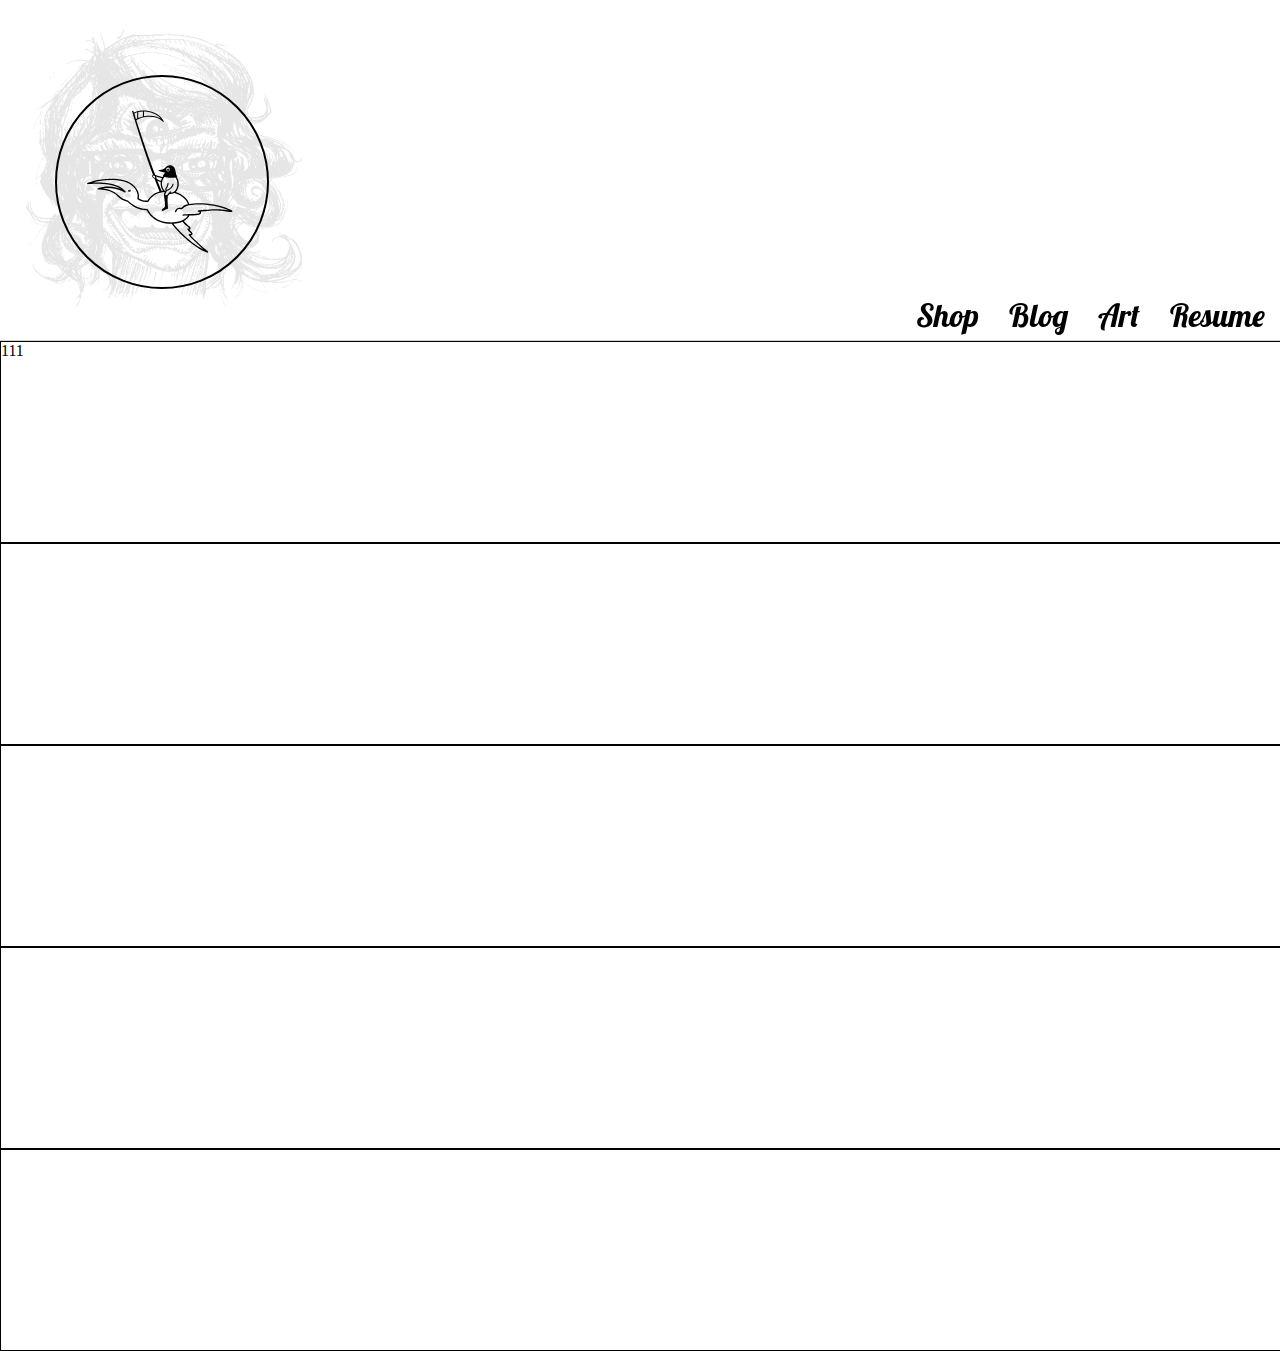
<file: index.html>
<!DOCTYPE html>
<html>
	<head>
		<link rel="stylesheet" type="text/css" href="css/updated.css">
		<link rel="stylesheet" href="css/stylesheet.css">
		<link href='http://fonts.googleapis.com/css?family=Stalemate' rel='stylesheet' type='text/css'>
		<link href='http://fonts.googleapis.com/css?family=Lobster' rel='stylesheet' type='text/css'>
		<!-- <link rel="stylesheet" type="text/css" href="js/jquery-ui-1.11.1.custom/jquery-ui.css"> -->
		<script type="text/javascript" src="js/jquery-2.1.1.js"></script>
		<script type="text/javascript" src="js/jquery.transit.min.js"></script>
		<!-- <script type="text/javascript" src="js/jquery-ui-1.11.1.custom/jquery-ui.js"></script> -->
		<script type="text/javascript" src="js/headerscroll.js"></script>
		<script type="text/javascript" src="js/imakewebthings-jquery-waypoints-415eb55/waypoints.js"></script>
		<script type="text/javascript" src="js/imakewebthings-jquery-waypoints-415eb55/shortcuts/sticky-elements/waypoints-sticky.js"></script>

	</head>	
	<body>
		<div class = "transform header" >
				<a class='touching' href="http://demonaday.com"></a>
				</a>
				<img class='largeImage' src="imageResources/allTHeRest_Page_1 copy.png" alt=""/>
				<div class='circle'></div>
				<div class='innerCircle'></div>
				<img id='birdReaper' src='imageResources/birdReaperMichaelWohlwend.svg' alt=""/>			
		</div>
		<div class='name' data-start="position:0px 0px;" data-end="position:-500px -10000px;">Madelyn Freed</div>
		<div id='padding'></div>
		<div class="menu">
				<div id='resume'>Resume</div>
				<div id='art'>Art</div>
				<div id='blog'>Blog</div>
				<div id='shop'>Shop</div>
			</div>
		<div class='faces'>
			<div class='drawing'>111</div>
			<div class='drawing'></div>
			<div class='drawing'></div>
			<div class='drawing'></div>
			<div class='drawing'></div>

		</div>
		<script type="text/javascript" src="js/skrollr-master/src/skrollr.js"></script>
		<script type="text/javascript">
				skrollr.init(); 
			</script>
	</body>

</html>
</file>
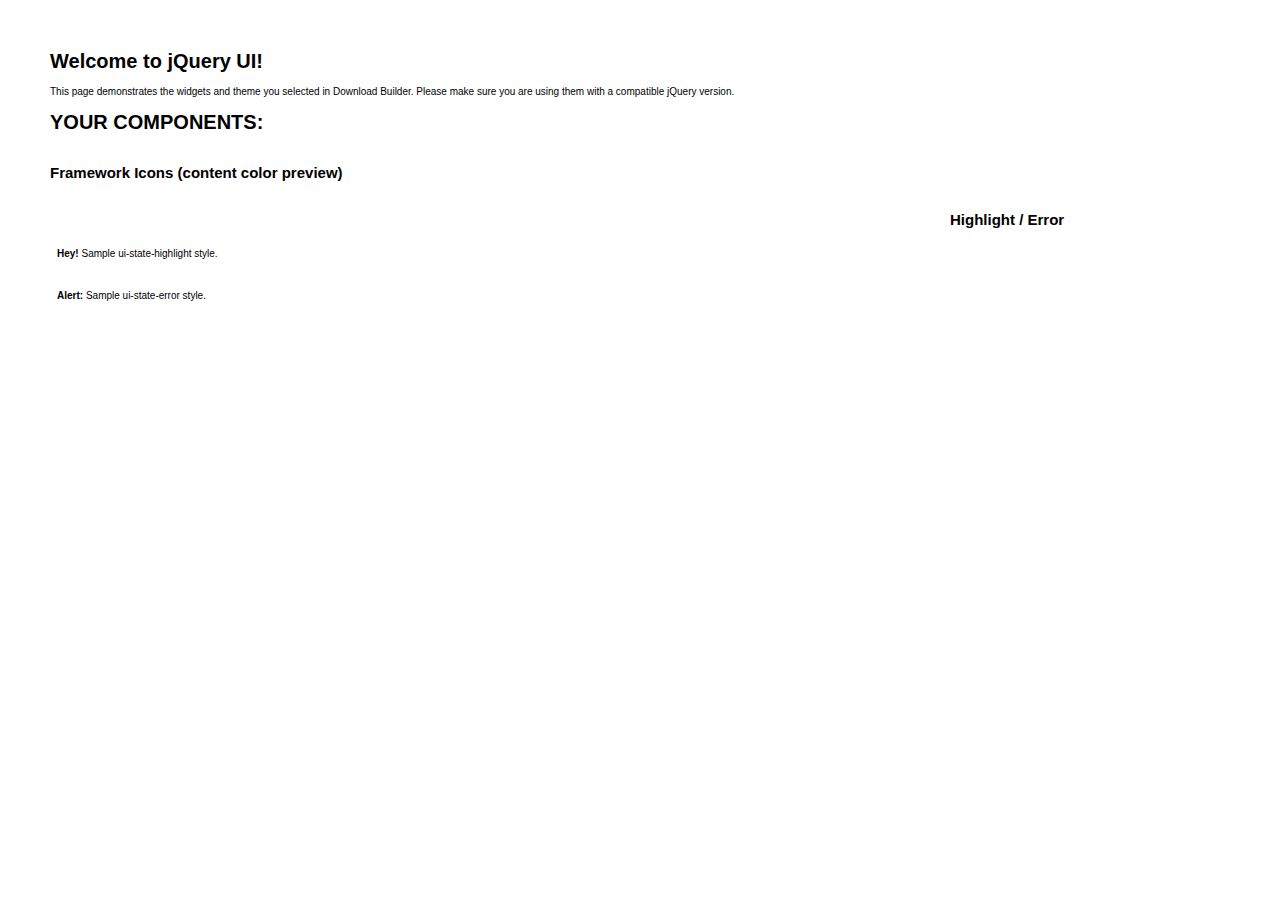
<file: js/jquery-ui-1.11.1.custom/index.html>
<!doctype html>
<html lang="us">
<head>
	<meta charset="utf-8">
	<title>jQuery UI Example Page</title>
	<link href="jquery-ui.css" rel="stylesheet">
	<style>
	body{
		font: 62.5% "Trebuchet MS", sans-serif;
		margin: 50px;
	}
	.demoHeaders {
		margin-top: 2em;
	}
	#dialog-link {
		padding: .4em 1em .4em 20px;
		text-decoration: none;
		position: relative;
	}
	#dialog-link span.ui-icon {
		margin: 0 5px 0 0;
		position: absolute;
		left: .2em;
		top: 50%;
		margin-top: -8px;
	}
	#icons {
		margin: 0;
		padding: 0;
	}
	#icons li {
		margin: 2px;
		position: relative;
		padding: 4px 0;
		cursor: pointer;
		float: left;
		list-style: none;
	}
	#icons span.ui-icon {
		float: left;
		margin: 0 4px;
	}
	.fakewindowcontain .ui-widget-overlay {
		position: absolute;
	}
	select {
		width: 200px;
	}
	</style>
</head>
<body>

<h1>Welcome to jQuery UI!</h1>

<div class="ui-widget">
	<p>This page demonstrates the widgets and theme you selected in Download Builder. Please make sure you are using them with a compatible jQuery version.</p>
</div>

<h1>YOUR COMPONENTS:</h1>












<h2 class="demoHeaders">Framework Icons (content color preview)</h2>
<ul id="icons" class="ui-widget ui-helper-clearfix">
	<li class="ui-state-default ui-corner-all" title=".ui-icon-carat-1-n"><span class="ui-icon ui-icon-carat-1-n"></span></li>
	<li class="ui-state-default ui-corner-all" title=".ui-icon-carat-1-ne"><span class="ui-icon ui-icon-carat-1-ne"></span></li>
	<li class="ui-state-default ui-corner-all" title=".ui-icon-carat-1-e"><span class="ui-icon ui-icon-carat-1-e"></span></li>
	<li class="ui-state-default ui-corner-all" title=".ui-icon-carat-1-se"><span class="ui-icon ui-icon-carat-1-se"></span></li>
	<li class="ui-state-default ui-corner-all" title=".ui-icon-carat-1-s"><span class="ui-icon ui-icon-carat-1-s"></span></li>
	<li class="ui-state-default ui-corner-all" title=".ui-icon-carat-1-sw"><span class="ui-icon ui-icon-carat-1-sw"></span></li>
	<li class="ui-state-default ui-corner-all" title=".ui-icon-carat-1-w"><span class="ui-icon ui-icon-carat-1-w"></span></li>
	<li class="ui-state-default ui-corner-all" title=".ui-icon-carat-1-nw"><span class="ui-icon ui-icon-carat-1-nw"></span></li>
	<li class="ui-state-default ui-corner-all" title=".ui-icon-carat-2-n-s"><span class="ui-icon ui-icon-carat-2-n-s"></span></li>
	<li class="ui-state-default ui-corner-all" title=".ui-icon-carat-2-e-w"><span class="ui-icon ui-icon-carat-2-e-w"></span></li>
	<li class="ui-state-default ui-corner-all" title=".ui-icon-triangle-1-n"><span class="ui-icon ui-icon-triangle-1-n"></span></li>
	<li class="ui-state-default ui-corner-all" title=".ui-icon-triangle-1-ne"><span class="ui-icon ui-icon-triangle-1-ne"></span></li>
	<li class="ui-state-default ui-corner-all" title=".ui-icon-triangle-1-e"><span class="ui-icon ui-icon-triangle-1-e"></span></li>
	<li class="ui-state-default ui-corner-all" title=".ui-icon-triangle-1-se"><span class="ui-icon ui-icon-triangle-1-se"></span></li>
	<li class="ui-state-default ui-corner-all" title=".ui-icon-triangle-1-s"><span class="ui-icon ui-icon-triangle-1-s"></span></li>
	<li class="ui-state-default ui-corner-all" title=".ui-icon-triangle-1-sw"><span class="ui-icon ui-icon-triangle-1-sw"></span></li>
	<li class="ui-state-default ui-corner-all" title=".ui-icon-triangle-1-w"><span class="ui-icon ui-icon-triangle-1-w"></span></li>
	<li class="ui-state-default ui-corner-all" title=".ui-icon-triangle-1-nw"><span class="ui-icon ui-icon-triangle-1-nw"></span></li>
	<li class="ui-state-default ui-corner-all" title=".ui-icon-triangle-2-n-s"><span class="ui-icon ui-icon-triangle-2-n-s"></span></li>
	<li class="ui-state-default ui-corner-all" title=".ui-icon-triangle-2-e-w"><span class="ui-icon ui-icon-triangle-2-e-w"></span></li>
	<li class="ui-state-default ui-corner-all" title=".ui-icon-arrow-1-n"><span class="ui-icon ui-icon-arrow-1-n"></span></li>
	<li class="ui-state-default ui-corner-all" title=".ui-icon-arrow-1-ne"><span class="ui-icon ui-icon-arrow-1-ne"></span></li>
	<li class="ui-state-default ui-corner-all" title=".ui-icon-arrow-1-e"><span class="ui-icon ui-icon-arrow-1-e"></span></li>
	<li class="ui-state-default ui-corner-all" title=".ui-icon-arrow-1-se"><span class="ui-icon ui-icon-arrow-1-se"></span></li>
	<li class="ui-state-default ui-corner-all" title=".ui-icon-arrow-1-s"><span class="ui-icon ui-icon-arrow-1-s"></span></li>
	<li class="ui-state-default ui-corner-all" title=".ui-icon-arrow-1-sw"><span class="ui-icon ui-icon-arrow-1-sw"></span></li>
	<li class="ui-state-default ui-corner-all" title=".ui-icon-arrow-1-w"><span class="ui-icon ui-icon-arrow-1-w"></span></li>
	<li class="ui-state-default ui-corner-all" title=".ui-icon-arrow-1-nw"><span class="ui-icon ui-icon-arrow-1-nw"></span></li>
	<li class="ui-state-default ui-corner-all" title=".ui-icon-arrow-2-n-s"><span class="ui-icon ui-icon-arrow-2-n-s"></span></li>
	<li class="ui-state-default ui-corner-all" title=".ui-icon-arrow-2-ne-sw"><span class="ui-icon ui-icon-arrow-2-ne-sw"></span></li>
	<li class="ui-state-default ui-corner-all" title=".ui-icon-arrow-2-e-w"><span class="ui-icon ui-icon-arrow-2-e-w"></span></li>
	<li class="ui-state-default ui-corner-all" title=".ui-icon-arrow-2-se-nw"><span class="ui-icon ui-icon-arrow-2-se-nw"></span></li>
	<li class="ui-state-default ui-corner-all" title=".ui-icon-arrowstop-1-n"><span class="ui-icon ui-icon-arrowstop-1-n"></span></li>
	<li class="ui-state-default ui-corner-all" title=".ui-icon-arrowstop-1-e"><span class="ui-icon ui-icon-arrowstop-1-e"></span></li>
	<li class="ui-state-default ui-corner-all" title=".ui-icon-arrowstop-1-s"><span class="ui-icon ui-icon-arrowstop-1-s"></span></li>
	<li class="ui-state-default ui-corner-all" title=".ui-icon-arrowstop-1-w"><span class="ui-icon ui-icon-arrowstop-1-w"></span></li>
	<li class="ui-state-default ui-corner-all" title=".ui-icon-arrowthick-1-n"><span class="ui-icon ui-icon-arrowthick-1-n"></span></li>
	<li class="ui-state-default ui-corner-all" title=".ui-icon-arrowthick-1-ne"><span class="ui-icon ui-icon-arrowthick-1-ne"></span></li>
	<li class="ui-state-default ui-corner-all" title=".ui-icon-arrowthick-1-e"><span class="ui-icon ui-icon-arrowthick-1-e"></span></li>
	<li class="ui-state-default ui-corner-all" title=".ui-icon-arrowthick-1-se"><span class="ui-icon ui-icon-arrowthick-1-se"></span></li>
	<li class="ui-state-default ui-corner-all" title=".ui-icon-arrowthick-1-s"><span class="ui-icon ui-icon-arrowthick-1-s"></span></li>
	<li class="ui-state-default ui-corner-all" title=".ui-icon-arrowthick-1-sw"><span class="ui-icon ui-icon-arrowthick-1-sw"></span></li>
	<li class="ui-state-default ui-corner-all" title=".ui-icon-arrowthick-1-w"><span class="ui-icon ui-icon-arrowthick-1-w"></span></li>
	<li class="ui-state-default ui-corner-all" title=".ui-icon-arrowthick-1-nw"><span class="ui-icon ui-icon-arrowthick-1-nw"></span></li>
	<li class="ui-state-default ui-corner-all" title=".ui-icon-arrowthick-2-n-s"><span class="ui-icon ui-icon-arrowthick-2-n-s"></span></li>
	<li class="ui-state-default ui-corner-all" title=".ui-icon-arrowthick-2-ne-sw"><span class="ui-icon ui-icon-arrowthick-2-ne-sw"></span></li>
	<li class="ui-state-default ui-corner-all" title=".ui-icon-arrowthick-2-e-w"><span class="ui-icon ui-icon-arrowthick-2-e-w"></span></li>
	<li class="ui-state-default ui-corner-all" title=".ui-icon-arrowthick-2-se-nw"><span class="ui-icon ui-icon-arrowthick-2-se-nw"></span></li>
	<li class="ui-state-default ui-corner-all" title=".ui-icon-arrowthickstop-1-n"><span class="ui-icon ui-icon-arrowthickstop-1-n"></span></li>
	<li class="ui-state-default ui-corner-all" title=".ui-icon-arrowthickstop-1-e"><span class="ui-icon ui-icon-arrowthickstop-1-e"></span></li>
	<li class="ui-state-default ui-corner-all" title=".ui-icon-arrowthickstop-1-s"><span class="ui-icon ui-icon-arrowthickstop-1-s"></span></li>
	<li class="ui-state-default ui-corner-all" title=".ui-icon-arrowthickstop-1-w"><span class="ui-icon ui-icon-arrowthickstop-1-w"></span></li>
	<li class="ui-state-default ui-corner-all" title=".ui-icon-arrowreturnthick-1-w"><span class="ui-icon ui-icon-arrowreturnthick-1-w"></span></li>
	<li class="ui-state-default ui-corner-all" title=".ui-icon-arrowreturnthick-1-n"><span class="ui-icon ui-icon-arrowreturnthick-1-n"></span></li>
	<li class="ui-state-default ui-corner-all" title=".ui-icon-arrowreturnthick-1-e"><span class="ui-icon ui-icon-arrowreturnthick-1-e"></span></li>
	<li class="ui-state-default ui-corner-all" title=".ui-icon-arrowreturnthick-1-s"><span class="ui-icon ui-icon-arrowreturnthick-1-s"></span></li>
	<li class="ui-state-default ui-corner-all" title=".ui-icon-arrowreturn-1-w"><span class="ui-icon ui-icon-arrowreturn-1-w"></span></li>
	<li class="ui-state-default ui-corner-all" title=".ui-icon-arrowreturn-1-n"><span class="ui-icon ui-icon-arrowreturn-1-n"></span></li>
	<li class="ui-state-default ui-corner-all" title=".ui-icon-arrowreturn-1-e"><span class="ui-icon ui-icon-arrowreturn-1-e"></span></li>
	<li class="ui-state-default ui-corner-all" title=".ui-icon-arrowreturn-1-s"><span class="ui-icon ui-icon-arrowreturn-1-s"></span></li>
	<li class="ui-state-default ui-corner-all" title=".ui-icon-arrowrefresh-1-w"><span class="ui-icon ui-icon-arrowrefresh-1-w"></span></li>
	<li class="ui-state-default ui-corner-all" title=".ui-icon-arrowrefresh-1-n"><span class="ui-icon ui-icon-arrowrefresh-1-n"></span></li>
	<li class="ui-state-default ui-corner-all" title=".ui-icon-arrowrefresh-1-e"><span class="ui-icon ui-icon-arrowrefresh-1-e"></span></li>
	<li class="ui-state-default ui-corner-all" title=".ui-icon-arrowrefresh-1-s"><span class="ui-icon ui-icon-arrowrefresh-1-s"></span></li>
	<li class="ui-state-default ui-corner-all" title=".ui-icon-arrow-4"><span class="ui-icon ui-icon-arrow-4"></span></li>
	<li class="ui-state-default ui-corner-all" title=".ui-icon-arrow-4-diag"><span class="ui-icon ui-icon-arrow-4-diag"></span></li>
	<li class="ui-state-default ui-corner-all" title=".ui-icon-extlink"><span class="ui-icon ui-icon-extlink"></span></li>
	<li class="ui-state-default ui-corner-all" title=".ui-icon-newwin"><span class="ui-icon ui-icon-newwin"></span></li>
	<li class="ui-state-default ui-corner-all" title=".ui-icon-refresh"><span class="ui-icon ui-icon-refresh"></span></li>
	<li class="ui-state-default ui-corner-all" title=".ui-icon-shuffle"><span class="ui-icon ui-icon-shuffle"></span></li>
	<li class="ui-state-default ui-corner-all" title=".ui-icon-transfer-e-w"><span class="ui-icon ui-icon-transfer-e-w"></span></li>
	<li class="ui-state-default ui-corner-all" title=".ui-icon-transferthick-e-w"><span class="ui-icon ui-icon-transferthick-e-w"></span></li>
	<li class="ui-state-default ui-corner-all" title=".ui-icon-folder-collapsed"><span class="ui-icon ui-icon-folder-collapsed"></span></li>
	<li class="ui-state-default ui-corner-all" title=".ui-icon-folder-open"><span class="ui-icon ui-icon-folder-open"></span></li>
	<li class="ui-state-default ui-corner-all" title=".ui-icon-document"><span class="ui-icon ui-icon-document"></span></li>
	<li class="ui-state-default ui-corner-all" title=".ui-icon-document-b"><span class="ui-icon ui-icon-document-b"></span></li>
	<li class="ui-state-default ui-corner-all" title=".ui-icon-note"><span class="ui-icon ui-icon-note"></span></li>
	<li class="ui-state-default ui-corner-all" title=".ui-icon-mail-closed"><span class="ui-icon ui-icon-mail-closed"></span></li>
	<li class="ui-state-default ui-corner-all" title=".ui-icon-mail-open"><span class="ui-icon ui-icon-mail-open"></span></li>
	<li class="ui-state-default ui-corner-all" title=".ui-icon-suitcase"><span class="ui-icon ui-icon-suitcase"></span></li>
	<li class="ui-state-default ui-corner-all" title=".ui-icon-comment"><span class="ui-icon ui-icon-comment"></span></li>
	<li class="ui-state-default ui-corner-all" title=".ui-icon-person"><span class="ui-icon ui-icon-person"></span></li>
	<li class="ui-state-default ui-corner-all" title=".ui-icon-print"><span class="ui-icon ui-icon-print"></span></li>
	<li class="ui-state-default ui-corner-all" title=".ui-icon-trash"><span class="ui-icon ui-icon-trash"></span></li>
	<li class="ui-state-default ui-corner-all" title=".ui-icon-locked"><span class="ui-icon ui-icon-locked"></span></li>
	<li class="ui-state-default ui-corner-all" title=".ui-icon-unlocked"><span class="ui-icon ui-icon-unlocked"></span></li>
	<li class="ui-state-default ui-corner-all" title=".ui-icon-bookmark"><span class="ui-icon ui-icon-bookmark"></span></li>
	<li class="ui-state-default ui-corner-all" title=".ui-icon-tag"><span class="ui-icon ui-icon-tag"></span></li>
	<li class="ui-state-default ui-corner-all" title=".ui-icon-home"><span class="ui-icon ui-icon-home"></span></li>
	<li class="ui-state-default ui-corner-all" title=".ui-icon-flag"><span class="ui-icon ui-icon-flag"></span></li>
	<li class="ui-state-default ui-corner-all" title=".ui-icon-calculator"><span class="ui-icon ui-icon-calculator"></span></li>
	<li class="ui-state-default ui-corner-all" title=".ui-icon-cart"><span class="ui-icon ui-icon-cart"></span></li>
	<li class="ui-state-default ui-corner-all" title=".ui-icon-pencil"><span class="ui-icon ui-icon-pencil"></span></li>
	<li class="ui-state-default ui-corner-all" title=".ui-icon-clock"><span class="ui-icon ui-icon-clock"></span></li>
	<li class="ui-state-default ui-corner-all" title=".ui-icon-disk"><span class="ui-icon ui-icon-disk"></span></li>
	<li class="ui-state-default ui-corner-all" title=".ui-icon-calendar"><span class="ui-icon ui-icon-calendar"></span></li>
	<li class="ui-state-default ui-corner-all" title=".ui-icon-zoomin"><span class="ui-icon ui-icon-zoomin"></span></li>
	<li class="ui-state-default ui-corner-all" title=".ui-icon-zoomout"><span class="ui-icon ui-icon-zoomout"></span></li>
	<li class="ui-state-default ui-corner-all" title=".ui-icon-search"><span class="ui-icon ui-icon-search"></span></li>
	<li class="ui-state-default ui-corner-all" title=".ui-icon-wrench"><span class="ui-icon ui-icon-wrench"></span></li>
	<li class="ui-state-default ui-corner-all" title=".ui-icon-gear"><span class="ui-icon ui-icon-gear"></span></li>
	<li class="ui-state-default ui-corner-all" title=".ui-icon-heart"><span class="ui-icon ui-icon-heart"></span></li>
	<li class="ui-state-default ui-corner-all" title=".ui-icon-star"><span class="ui-icon ui-icon-star"></span></li>
	<li class="ui-state-default ui-corner-all" title=".ui-icon-link"><span class="ui-icon ui-icon-link"></span></li>
	<li class="ui-state-default ui-corner-all" title=".ui-icon-cancel"><span class="ui-icon ui-icon-cancel"></span></li>
	<li class="ui-state-default ui-corner-all" title=".ui-icon-plus"><span class="ui-icon ui-icon-plus"></span></li>
	<li class="ui-state-default ui-corner-all" title=".ui-icon-plusthick"><span class="ui-icon ui-icon-plusthick"></span></li>
	<li class="ui-state-default ui-corner-all" title=".ui-icon-minus"><span class="ui-icon ui-icon-minus"></span></li>
	<li class="ui-state-default ui-corner-all" title=".ui-icon-minusthick"><span class="ui-icon ui-icon-minusthick"></span></li>
	<li class="ui-state-default ui-corner-all" title=".ui-icon-close"><span class="ui-icon ui-icon-close"></span></li>
	<li class="ui-state-default ui-corner-all" title=".ui-icon-closethick"><span class="ui-icon ui-icon-closethick"></span></li>
	<li class="ui-state-default ui-corner-all" title=".ui-icon-key"><span class="ui-icon ui-icon-key"></span></li>
	<li class="ui-state-default ui-corner-all" title=".ui-icon-lightbulb"><span class="ui-icon ui-icon-lightbulb"></span></li>
	<li class="ui-state-default ui-corner-all" title=".ui-icon-scissors"><span class="ui-icon ui-icon-scissors"></span></li>
	<li class="ui-state-default ui-corner-all" title=".ui-icon-clipboard"><span class="ui-icon ui-icon-clipboard"></span></li>
	<li class="ui-state-default ui-corner-all" title=".ui-icon-copy"><span class="ui-icon ui-icon-copy"></span></li>
	<li class="ui-state-default ui-corner-all" title=".ui-icon-contact"><span class="ui-icon ui-icon-contact"></span></li>
	<li class="ui-state-default ui-corner-all" title=".ui-icon-image"><span class="ui-icon ui-icon-image"></span></li>
	<li class="ui-state-default ui-corner-all" title=".ui-icon-video"><span class="ui-icon ui-icon-video"></span></li>
	<li class="ui-state-default ui-corner-all" title=".ui-icon-script"><span class="ui-icon ui-icon-script"></span></li>
	<li class="ui-state-default ui-corner-all" title=".ui-icon-alert"><span class="ui-icon ui-icon-alert"></span></li>
	<li class="ui-state-default ui-corner-all" title=".ui-icon-info"><span class="ui-icon ui-icon-info"></span></li>
	<li class="ui-state-default ui-corner-all" title=".ui-icon-notice"><span class="ui-icon ui-icon-notice"></span></li>
	<li class="ui-state-default ui-corner-all" title=".ui-icon-help"><span class="ui-icon ui-icon-help"></span></li>
	<li class="ui-state-default ui-corner-all" title=".ui-icon-check"><span class="ui-icon ui-icon-check"></span></li>
	<li class="ui-state-default ui-corner-all" title=".ui-icon-bullet"><span class="ui-icon ui-icon-bullet"></span></li>
	<li class="ui-state-default ui-corner-all" title=".ui-icon-radio-off"><span class="ui-icon ui-icon-radio-off"></span></li>
	<li class="ui-state-default ui-corner-all" title=".ui-icon-radio-on"><span class="ui-icon ui-icon-radio-on"></span></li>
	<li class="ui-state-default ui-corner-all" title=".ui-icon-pin-w"><span class="ui-icon ui-icon-pin-w"></span></li>
	<li class="ui-state-default ui-corner-all" title=".ui-icon-pin-s"><span class="ui-icon ui-icon-pin-s"></span></li>
	<li class="ui-state-default ui-corner-all" title=".ui-icon-play"><span class="ui-icon ui-icon-play"></span></li>
	<li class="ui-state-default ui-corner-all" title=".ui-icon-pause"><span class="ui-icon ui-icon-pause"></span></li>
	<li class="ui-state-default ui-corner-all" title=".ui-icon-seek-next"><span class="ui-icon ui-icon-seek-next"></span></li>
	<li class="ui-state-default ui-corner-all" title=".ui-icon-seek-prev"><span class="ui-icon ui-icon-seek-prev"></span></li>
	<li class="ui-state-default ui-corner-all" title=".ui-icon-seek-end"><span class="ui-icon ui-icon-seek-end"></span></li>
	<li class="ui-state-default ui-corner-all" title=".ui-icon-seek-first"><span class="ui-icon ui-icon-seek-first"></span></li>
	<li class="ui-state-default ui-corner-all" title=".ui-icon-stop"><span class="ui-icon ui-icon-stop"></span></li>
	<li class="ui-state-default ui-corner-all" title=".ui-icon-eject"><span class="ui-icon ui-icon-eject"></span></li>
	<li class="ui-state-default ui-corner-all" title=".ui-icon-volume-off"><span class="ui-icon ui-icon-volume-off"></span></li>
	<li class="ui-state-default ui-corner-all" title=".ui-icon-volume-on"><span class="ui-icon ui-icon-volume-on"></span></li>
	<li class="ui-state-default ui-corner-all" title=".ui-icon-power"><span class="ui-icon ui-icon-power"></span></li>
	<li class="ui-state-default ui-corner-all" title=".ui-icon-signal-diag"><span class="ui-icon ui-icon-signal-diag"></span></li>
	<li class="ui-state-default ui-corner-all" title=".ui-icon-signal"><span class="ui-icon ui-icon-signal"></span></li>
	<li class="ui-state-default ui-corner-all" title=".ui-icon-battery-0"><span class="ui-icon ui-icon-battery-0"></span></li>
	<li class="ui-state-default ui-corner-all" title=".ui-icon-battery-1"><span class="ui-icon ui-icon-battery-1"></span></li>
	<li class="ui-state-default ui-corner-all" title=".ui-icon-battery-2"><span class="ui-icon ui-icon-battery-2"></span></li>
	<li class="ui-state-default ui-corner-all" title=".ui-icon-battery-3"><span class="ui-icon ui-icon-battery-3"></span></li>
	<li class="ui-state-default ui-corner-all" title=".ui-icon-circle-plus"><span class="ui-icon ui-icon-circle-plus"></span></li>
	<li class="ui-state-default ui-corner-all" title=".ui-icon-circle-minus"><span class="ui-icon ui-icon-circle-minus"></span></li>
	<li class="ui-state-default ui-corner-all" title=".ui-icon-circle-close"><span class="ui-icon ui-icon-circle-close"></span></li>
	<li class="ui-state-default ui-corner-all" title=".ui-icon-circle-triangle-e"><span class="ui-icon ui-icon-circle-triangle-e"></span></li>
	<li class="ui-state-default ui-corner-all" title=".ui-icon-circle-triangle-s"><span class="ui-icon ui-icon-circle-triangle-s"></span></li>
	<li class="ui-state-default ui-corner-all" title=".ui-icon-circle-triangle-w"><span class="ui-icon ui-icon-circle-triangle-w"></span></li>
	<li class="ui-state-default ui-corner-all" title=".ui-icon-circle-triangle-n"><span class="ui-icon ui-icon-circle-triangle-n"></span></li>
	<li class="ui-state-default ui-corner-all" title=".ui-icon-circle-arrow-e"><span class="ui-icon ui-icon-circle-arrow-e"></span></li>
	<li class="ui-state-default ui-corner-all" title=".ui-icon-circle-arrow-s"><span class="ui-icon ui-icon-circle-arrow-s"></span></li>
	<li class="ui-state-default ui-corner-all" title=".ui-icon-circle-arrow-w"><span class="ui-icon ui-icon-circle-arrow-w"></span></li>
	<li class="ui-state-default ui-corner-all" title=".ui-icon-circle-arrow-n"><span class="ui-icon ui-icon-circle-arrow-n"></span></li>
	<li class="ui-state-default ui-corner-all" title=".ui-icon-circle-zoomin"><span class="ui-icon ui-icon-circle-zoomin"></span></li>
	<li class="ui-state-default ui-corner-all" title=".ui-icon-circle-zoomout"><span class="ui-icon ui-icon-circle-zoomout"></span></li>
	<li class="ui-state-default ui-corner-all" title=".ui-icon-circle-check"><span class="ui-icon ui-icon-circle-check"></span></li>
	<li class="ui-state-default ui-corner-all" title=".ui-icon-circlesmall-plus"><span class="ui-icon ui-icon-circlesmall-plus"></span></li>
	<li class="ui-state-default ui-corner-all" title=".ui-icon-circlesmall-minus"><span class="ui-icon ui-icon-circlesmall-minus"></span></li>
	<li class="ui-state-default ui-corner-all" title=".ui-icon-circlesmall-close"><span class="ui-icon ui-icon-circlesmall-close"></span></li>
	<li class="ui-state-default ui-corner-all" title=".ui-icon-squaresmall-plus"><span class="ui-icon ui-icon-squaresmall-plus"></span></li>
	<li class="ui-state-default ui-corner-all" title=".ui-icon-squaresmall-minus"><span class="ui-icon ui-icon-squaresmall-minus"></span></li>
	<li class="ui-state-default ui-corner-all" title=".ui-icon-squaresmall-close"><span class="ui-icon ui-icon-squaresmall-close"></span></li>
	<li class="ui-state-default ui-corner-all" title=".ui-icon-grip-dotted-vertical"><span class="ui-icon ui-icon-grip-dotted-vertical"></span></li>
	<li class="ui-state-default ui-corner-all" title=".ui-icon-grip-dotted-horizontal"><span class="ui-icon ui-icon-grip-dotted-horizontal"></span></li>
	<li class="ui-state-default ui-corner-all" title=".ui-icon-grip-solid-vertical"><span class="ui-icon ui-icon-grip-solid-vertical"></span></li>
	<li class="ui-state-default ui-corner-all" title=".ui-icon-grip-solid-horizontal"><span class="ui-icon ui-icon-grip-solid-horizontal"></span></li>
	<li class="ui-state-default ui-corner-all" title=".ui-icon-gripsmall-diagonal-se"><span class="ui-icon ui-icon-gripsmall-diagonal-se"></span></li>
	<li class="ui-state-default ui-corner-all" title=".ui-icon-grip-diagonal-se"><span class="ui-icon ui-icon-grip-diagonal-se"></span></li>
</ul>















<!-- Highlight / Error -->
<h2 class="demoHeaders">Highlight / Error</h2>
<div class="ui-widget">
	<div class="ui-state-highlight ui-corner-all" style="margin-top: 20px; padding: 0 .7em;">
		<p><span class="ui-icon ui-icon-info" style="float: left; margin-right: .3em;"></span>
		<strong>Hey!</strong> Sample ui-state-highlight style.</p>
	</div>
</div>
<br>
<div class="ui-widget">
	<div class="ui-state-error ui-corner-all" style="padding: 0 .7em;">
		<p><span class="ui-icon ui-icon-alert" style="float: left; margin-right: .3em;"></span>
		<strong>Alert:</strong> Sample ui-state-error style.</p>
	</div>
</div>

<script src="external/jquery/jquery.js"></script>
<script src="jquery-ui.js"></script>
<script>
























// Hover states on the static widgets
$( "#dialog-link, #icons li" ).hover(
	function() {
		$( this ).addClass( "ui-state-hover" );
	},
	function() {
		$( this ).removeClass( "ui-state-hover" );
	}
);
</script>
</body>
</html>
</file>
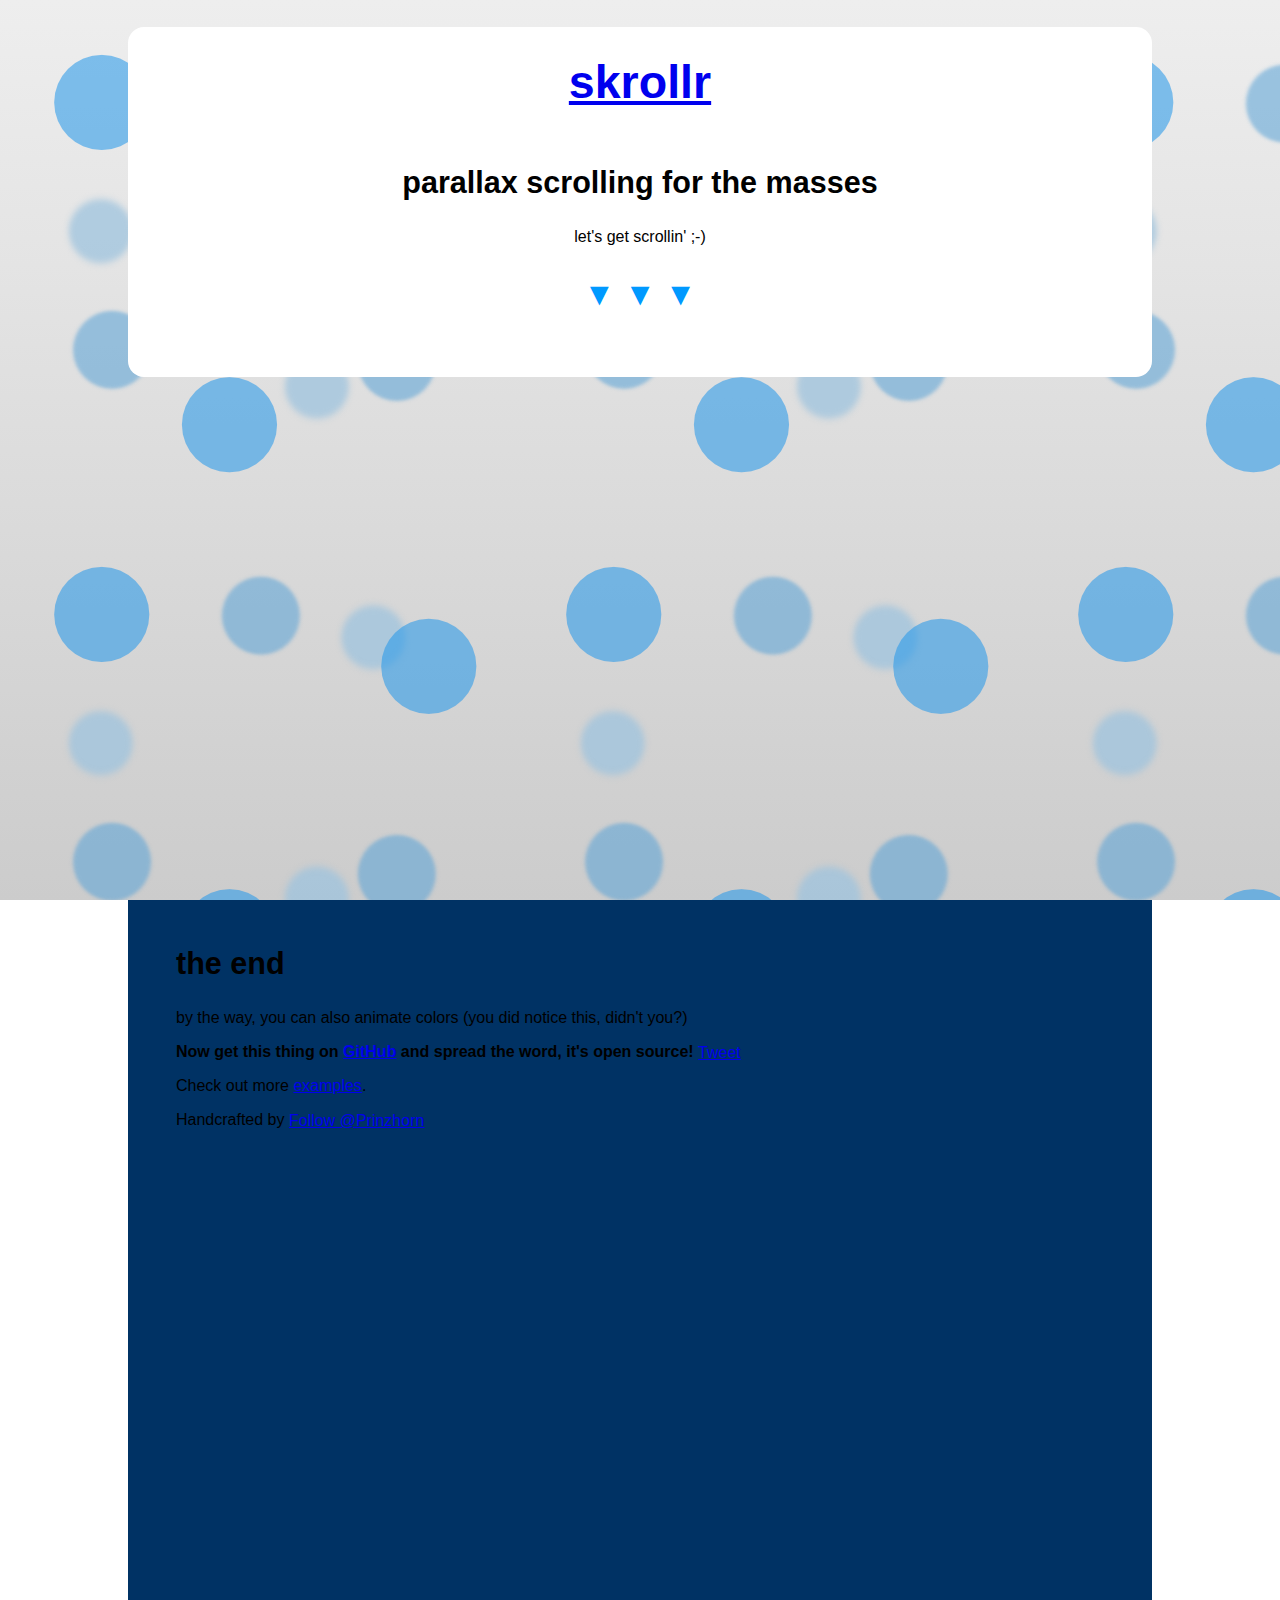
<file: js/skrollr-master/index.html>
<!DOCTYPE html>
<html>
<head>
	<meta charset="utf-8">

	<meta name="viewport" content="width=device-width, initial-scale=1, maximum-scale=1">

	<title>skrollr - parallax scrolling for the masses</title>

	<link href="examples/fixed-positioning.css" rel="stylesheet" type="text/css" />
	<link href="examples/main.css" rel="stylesheet" type="text/css" />
</head>

<body>
	<div id="bg1" data-0="background-position:0px 0px;" data-end="background-position:-500px -10000px;"></div>
	<div id="bg2" data-0="background-position:0px 0px;" data-end="background-position:-500px -8000px;"></div>
	<div id="bg3" data-0="background-position:0px 0px;" data-end="background-position:-500px -6000px;"></div>

	<div id="progress" data-0="width:0%;background:hsl(200, 100%, 50%);" data-end="width:100%;background:hsl(920, 100%, 50%);"></div>

	<div id="intro" data-0="opacity:1;top:3%;transform:rotate(0deg);transform-origin:0 0;" data-500="opacity:0;top:-10%;transform:rotate(-90deg);">
		<h1><a href="https://github.com/Prinzhorn/skrollr">skrollr</a></h1>
		<h2>parallax scrolling for the masses</h2>
		<p>let's get scrollin' ;-)</p>
		<p class="arrows">▼&nbsp;▼&nbsp;▼</p>
	</div>

	<div id="transform" data-500="transform:scale(0) rotate(0deg);" data-1000="transform:scale(1) rotate(1440deg);opacity:1;" data-1600="" data-1700="transform:scale(5) rotate(3240deg);opacity:0;">
		<h2>transform</h2>
		<p>scale, skew and rotate the sh** out of any element</p>
	</div>

	<div id="properties" data-1700="top:100%;" data-2200="top:0%;" data-3000="display:block;" data-3700="top:-100%;display:none;">
		<h2>all numeric properties</h2>
		<p>width, height, padding, font-size, z-index, blah blah blah</p>
	</div>

	<div id="easing_wrapper" data-0="display:none;" data-3900="display:block;" data-4900="background:rgba(0, 0, 0, 0);color[swing]:rgb(0,0,0);" data-5900="background:rgba(0,0,0,1);color:rgb(255,255,255);" data-10000="top:0%;" data-12000="top:-100%;">
		<div id="easing" data-3900="left:100%" data-4600="left:25%;">
			<h2>easing?</h2>
			<p>sure.</p>
			<p>let me dim the <span data-3900="" data-4900="color[swing]:rgb(0,0,0);" data-5900="color:rgb(255,255,0);">lights</span> for this one...</p>
			<p data-5900="opacity:0;font-size:100%;" data-6500="opacity:1;font-size:150%;">you can set easings for each property and define own easing functions</p>
		</div>

		<div class="drop" data-6500="left:15%;bottom:100%;" data-9500="bottom:0%;">linear</div>
		<div class="drop" data-6500="left:25%;bottom[quadratic]:100%;" data-9500="bottom:0%;">quadratic</div>
		<div class="drop" data-6500="left:35%;bottom[cubic]:100%;" data-9500="bottom:0%;">cubic</div>
		<div class="drop" data-6500="left:45%;bottom[swing]:100%;" data-9500="bottom:0%;">swing</div>
		<div class="drop" data-6500="left:55%;bottom[WTF]:100%;" data-9500="bottom:0%;">WTF</div>
		<div class="drop" data-6500="left:65%;bottom[inverted]:100%;" data-9500="bottom:0%;">inverted</div>
		<div class="drop" data-6500="left:75%;bottom[bounce]:100%;" data-9500="bottom:0%;">bounce</div>
	</div>

	<div id="download" data-10000="top[cubic]:100%;border-radius[cubic]:0em;background:rgb(0,50,100);border-width:0px;" data-12000="top:10%;border-radius:2em;background:rgb(190,230,255);border-width:10px;">
		<h2>the end</h2>
		<p>by the way, you can also animate colors (you did notice this, didn't you?)</p>
		<p><strong>Now get this thing on <a href="https://github.com/Prinzhorn/skrollr">GitHub</a> and spread the word, it's open source!</strong> <a href="https://twitter.com/share" class="twitter-share-button" data-url="http://prinzhorn.github.com/skrollr/" data-via="Prinzhorn">Tweet</a>
		<script>!function(d,s,id){var js,fjs=d.getElementsByTagName(s)[0];if(!d.getElementById(id)){js=d.createElement(s);js.id=id;js.src="//platform.twitter.com/widgets.js";fjs.parentNode.insertBefore(js,fjs);}}(document,"script","twitter-wjs");</script></p>
		<p>Check out more <a href="https://github.com/Prinzhorn/skrollr/tree/master/examples#examples">examples</a>.</p>
		<p>Handcrafted by <a href="https://twitter.com/Prinzhorn" class="twitter-follow-button" data-show-count="false">Follow @Prinzhorn</a>
		<script>!function(d,s,id){var js,fjs=d.getElementsByTagName(s)[0];if(!d.getElementById(id)){js=d.createElement(s);js.id=id;js.src="//platform.twitter.com/widgets.js";fjs.parentNode.insertBefore(js,fjs);}}(document,"script","twitter-wjs");</script></p>
	</div>

	<div id="scrollbar" data-0="top:0%;margin-top:2px;" data-end="top:100%;margin-top:-52px;"></div>

	<script type="text/javascript" src="dist/skrollr.min.js"></script>

	<!--[if lt IE 9]>
	<script type="text/javascript" src="../skrollr-ie/dist/skrollr.ie.min.js"></script>
	<![endif]-->

	<script type="text/javascript">
	var s = skrollr.init({
		edgeStrategy: 'set',
		easing: {
			WTF: Math.random,
			inverted: function(p) {
				return 1-p;
			}
		}
	});
	</script>
</body>

</html>
</file>
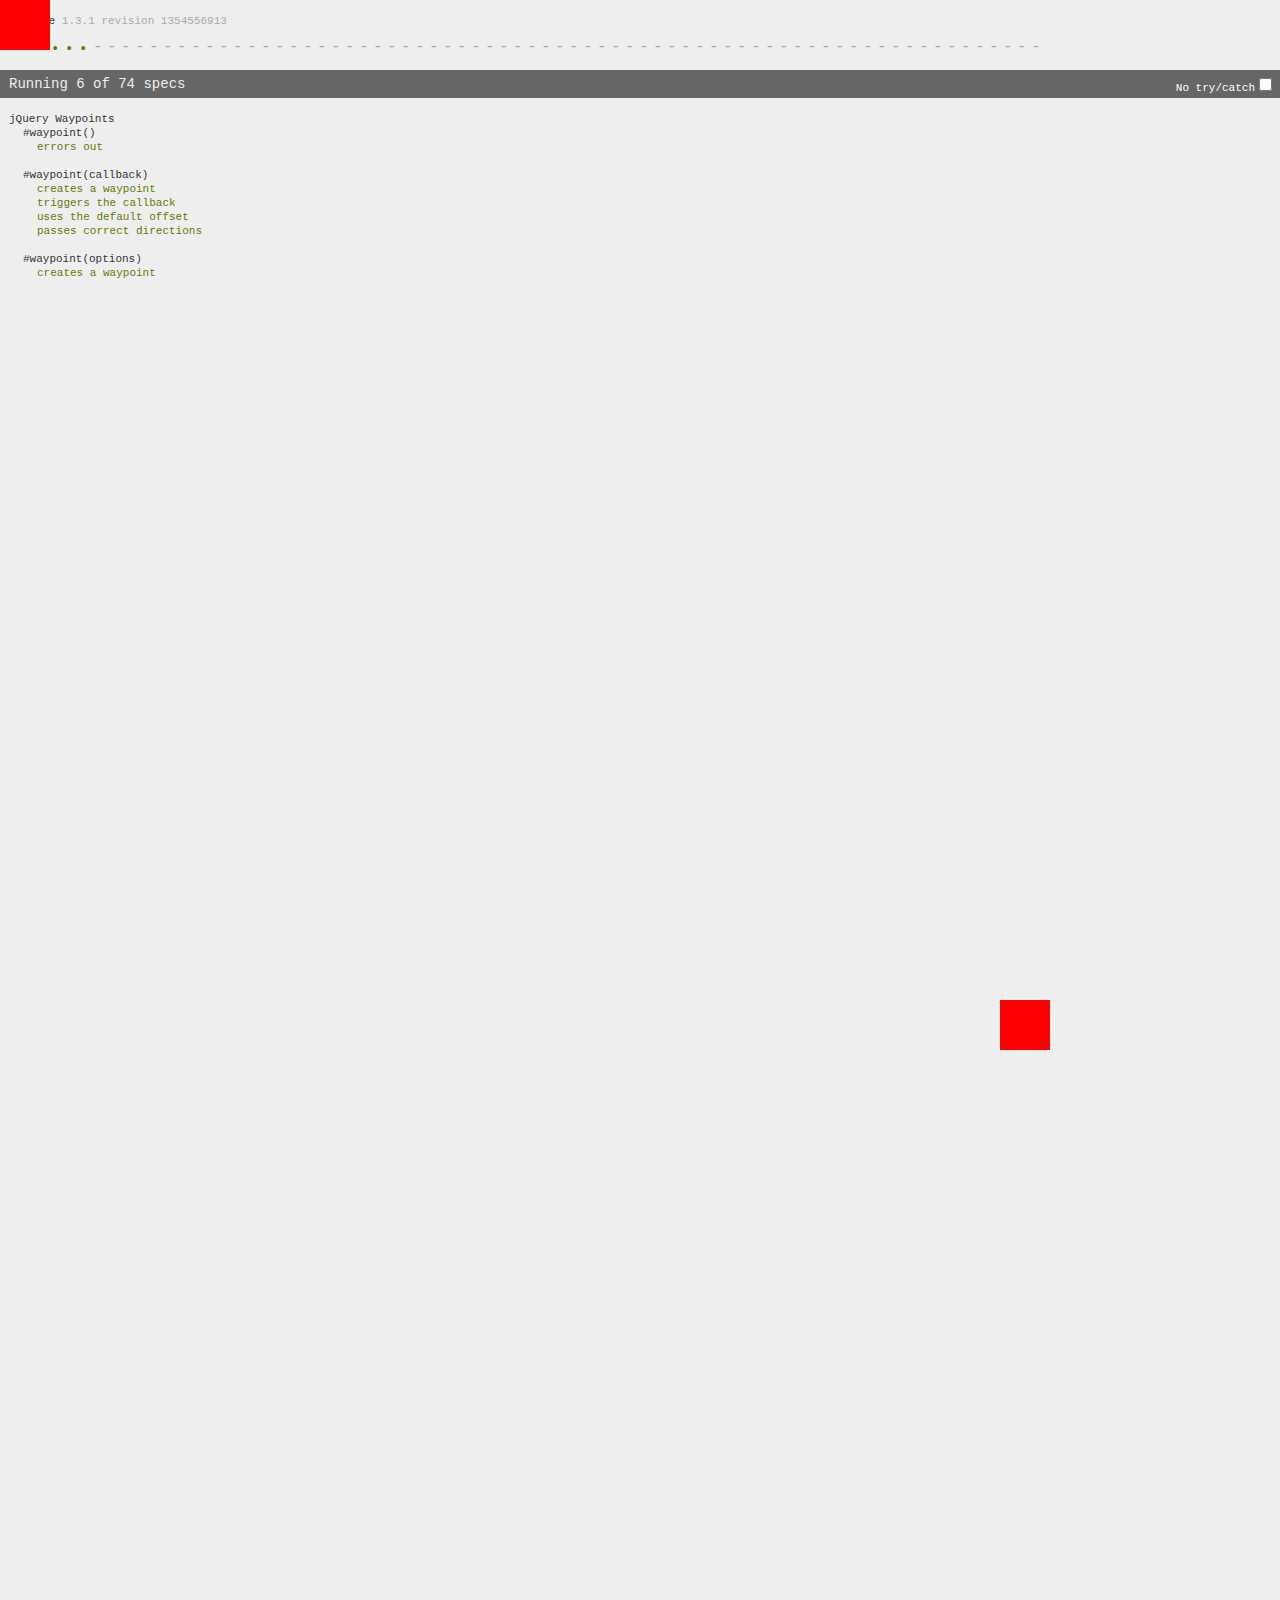
<file: js/imakewebthings-jquery-waypoints-415eb55/test/index.html>
<!DOCTYPE HTML PUBLIC "-//W3C//DTD HTML 4.01 Transitional//EN"
  "http://www.w3.org/TR/html4/loose.dtd">
<html>
<head>
	<title>Jasmine Test Runner</title>
	<link rel="stylesheet" type="text/css" href="lib/jasmine.css">
	<script src="lib/jasmine.js"></script>
	<script src="lib/jasmine-html.js"></script>
	<script src="http://ajax.googleapis.com/ajax/libs/jquery/1.8/jquery.min.js"></script>
	<script src="lib/jasmine-jquery.js"></script>
	<script src="lib/coffee-script.js"></script>
	<script src="lib/testloader.js"></script>

	<!-- include source files here... -->
	<script src="../waypoints.js"></script>
	<script src="../shortcuts/infinite-scroll/waypoints-infinite.js"></script>
	<script src="../shortcuts/sticky-elements/waypoints-sticky.js"></script>

	<!-- setup env and run tests -->
	<script>
		testLoader();
	</script>
</head>

<body></body>
</html>
</file>
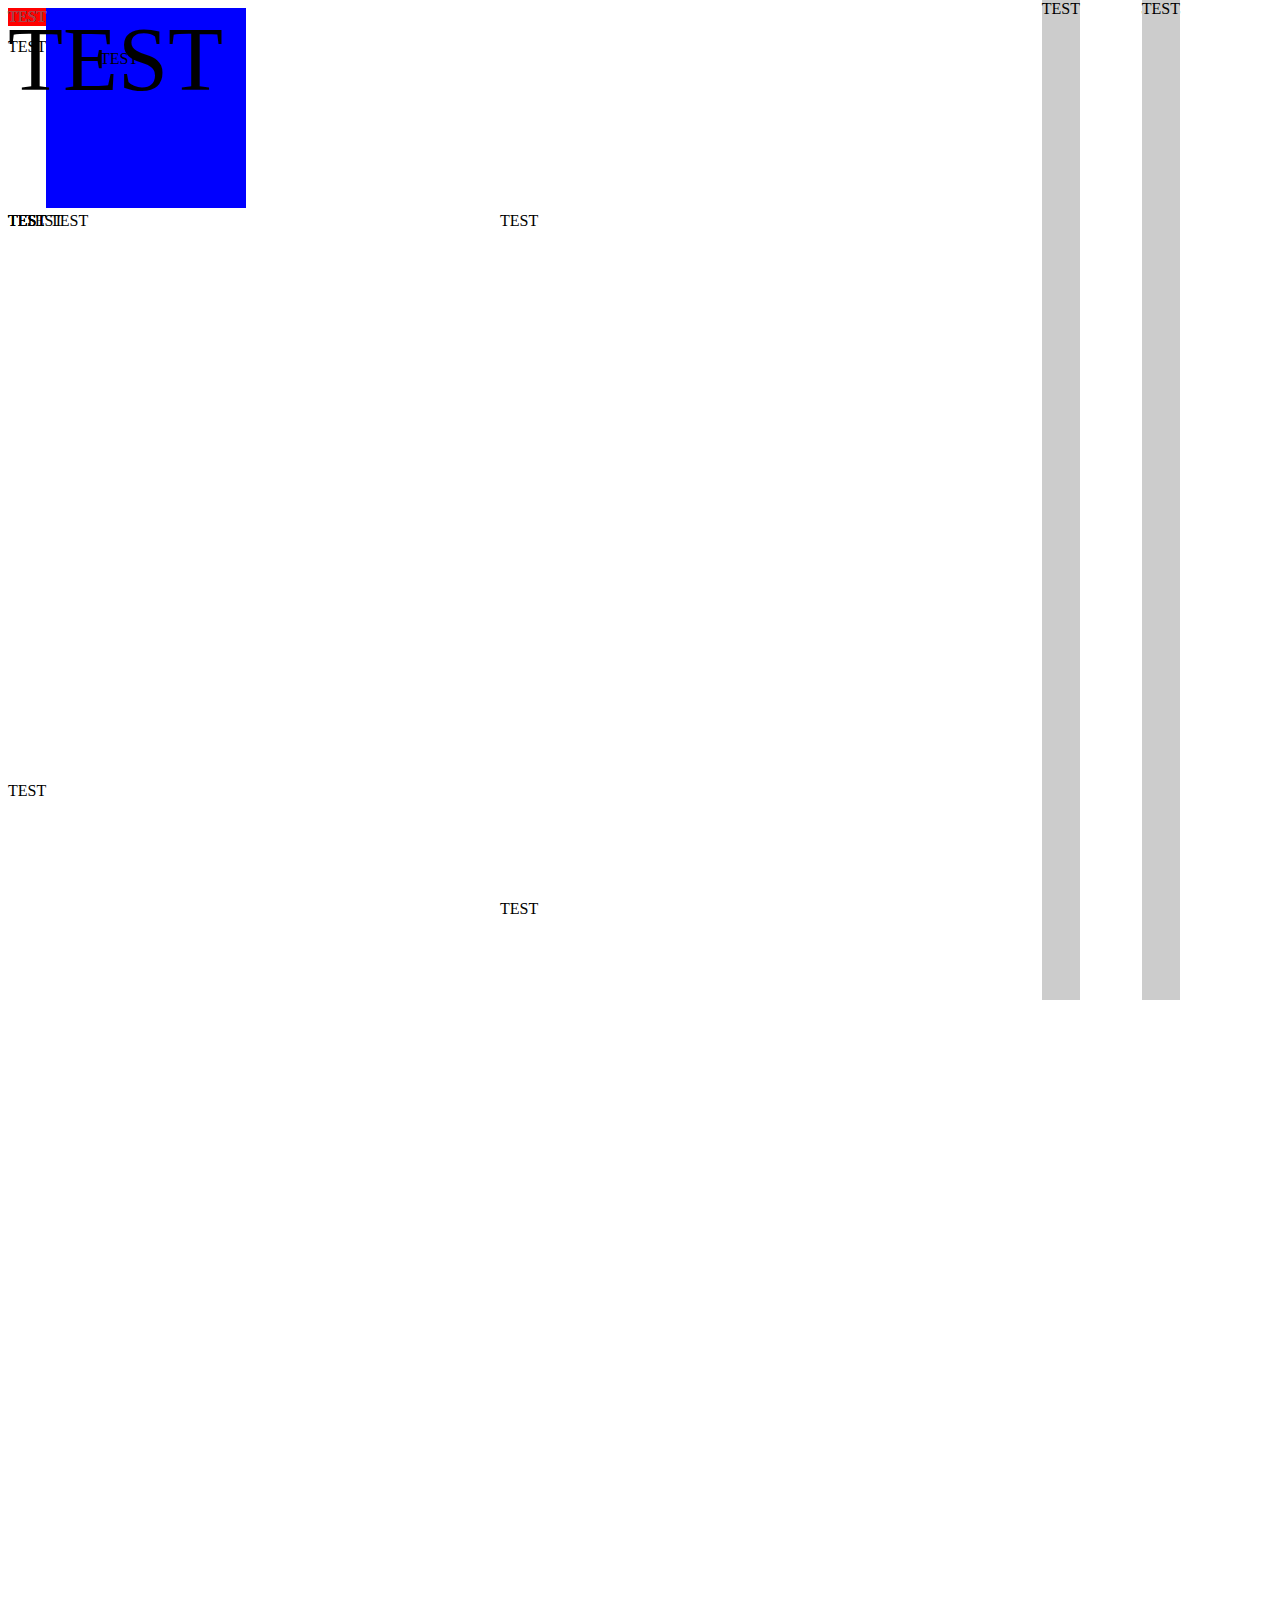
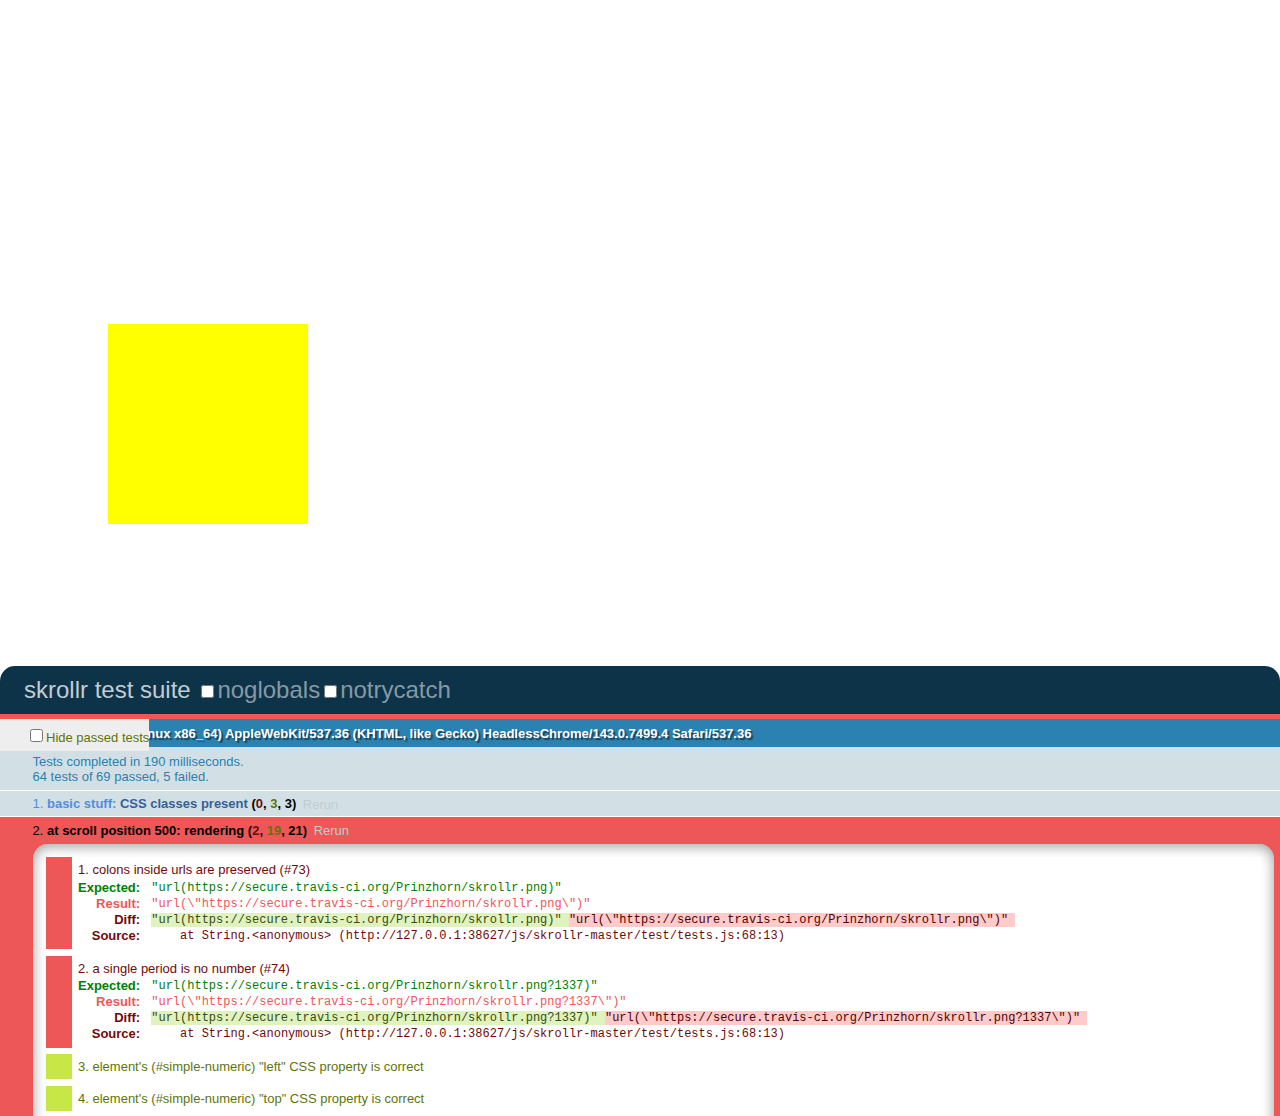
<file: js/skrollr-master/test/index.html>
<!DOCTYPE html>
<html class="no-skrollr">
<head>
	<meta charset="utf-8" />

	<title>skrollr test suite</title>

	<link rel="stylesheet" type="text/css" href="qunit.css" />

	<style type="text/css">
	#qunit {
		position:fixed;
		bottom:0;
		left:0;
		right:0;
		height:50%;
		overflow:auto;
		z-index:101;
	}

	#anchor-1, #anchor-2 {
		height:1000px;
		background:#ccc;
		position:absolute;
		top:0;
	}

	#foreign-anchor {
		margin:100px;
		padding:100px;
		background:#ff0;
		position:fixed;
	}

	#relative-percentage-offset {
		top:100%;
	}

	#float {
		position:static !important;
	}

	div {position:absolute;}
	</style>

	<script src="../src/skrollr.js" type="text/javascript"></script>
</head>
<body class="notransition">
	<div id="end" data-start="font-size:10px;" data-end="font-size:90px;">TEST</div>
	<div id="simple-numeric" data-_myconst--300="  	left:-100px; top:0px	" data-_myconst-200-start="  top:50px; 		 left:100px; ">TEST</div>
	<div id="compound-numeric" data-_my500--500="margin:0px 10px 20px 30px;" data-_my500="margin:30px 20px 10px 0px;">TEST</div>
	<div id="rgb-color" data-0="color:rgb(0,0,0);" data-500="color:rgb(50,100,150);">TEST</div>
	<div id="rgba-color" data-0="color:rgba(0,0,0,.2);" data-500="color:rgba(50,100,150,.5);">TEST</div>
	<div id="hsl-color" data-0="color:hsl(0,0%,0%);" data-500="color:hsl(3600,50%,50%);">TEST</div>
	<div id="hsla-color" data-0="color:hsla(0,0%,0%,.0);" data-500="color:hsla(3600,50%,50%,.5);">TEST</div>
	<div id="no-interpolation" data-0="right:!0px;" data-499="right:!100px;">TEST</div>
	<div id="anchor-1" data-top-bottom="right:100px;" data-top="right:0px;">TEST</div>
	<div id="anchor-2" data-top="right:0px;" data-top-center="right:200px;">TEST</div>
	<div id="foreign-anchor" data-top="padding:200px;" data-top-center="padding:100px;" data-anchor-target="#anchor-2"></div>
	<div id="float" data-start="float:none;" data-499="float:left;" style="background:red;">TEST</div>

	<svg version="1.1" width="200px" height="200px">
		<rect
			width="200" height="200" style="fill:#0000ff;fill-rule:evenodd;stroke:none"
			id="svg-relative-mode"
			data-top="margin:100px;" data-top-bottom="margin:200px;" />
	</svg>

	<div id="colon-url" data-250="background-image:!none;" data-499='background-image:!url("https://secure.travis-ci.org/Prinzhorn/skrollr.png");'>TEST</div>
	<div id="period-number" data-250="background-image:!none;" data-499='background-image:!url("https://secure.travis-ci.org/Prinzhorn/skrollr.png?1337");'>TEST</div>

	<div id="easing" data-0="left[half1]:0px;" data-500="left[half1]:50px;">TEST</div>
	<div id="easing_with_easing_strategy" data-0="left[half1]:0px;" data-500="left[half1]:50px;" data-edge-strategy="ease">TEST</div>

	<div id="reset-strategy" data-0="left:0px;" data-500="left:50px;" data-edge-strategy="reset" style="left:1337px;">TEST</div>

	<div id="percentage-offset" data-0="left:0px;" data-200p="left:500px;">TEST</div>

	<div id="relative-percentage-offset" data-0="left:0px;" data--100p-bottom-top="left:500px;">TEST</div>

	<div id="auto-z-index" data-0="z-index:!1;" data-250="z-index:auto;">TEST</div>

	<div id="attr" data-0="@title:500;@data-test:skrollr" data-250="@title:250" data-500="@title:0;@data-test:skrollr-test">TEST</div>

	<div id="qunit"></div>

	<script src="qunit.js" type="text/javascript"></script>
	<script src="qunit-numeric-css-property-equals.js" type="text/javascript"></script>
	<script src="jquery.js" type="text/javascript"></script>
	<!--[if lt IE 9]>
	<script type="text/javascript" src="../src/plugins/skrollr.ie.js"></script>
	<![endif]-->
	<script src="tests.js" type="text/javascript"></script>
</body>
</html>
</file>
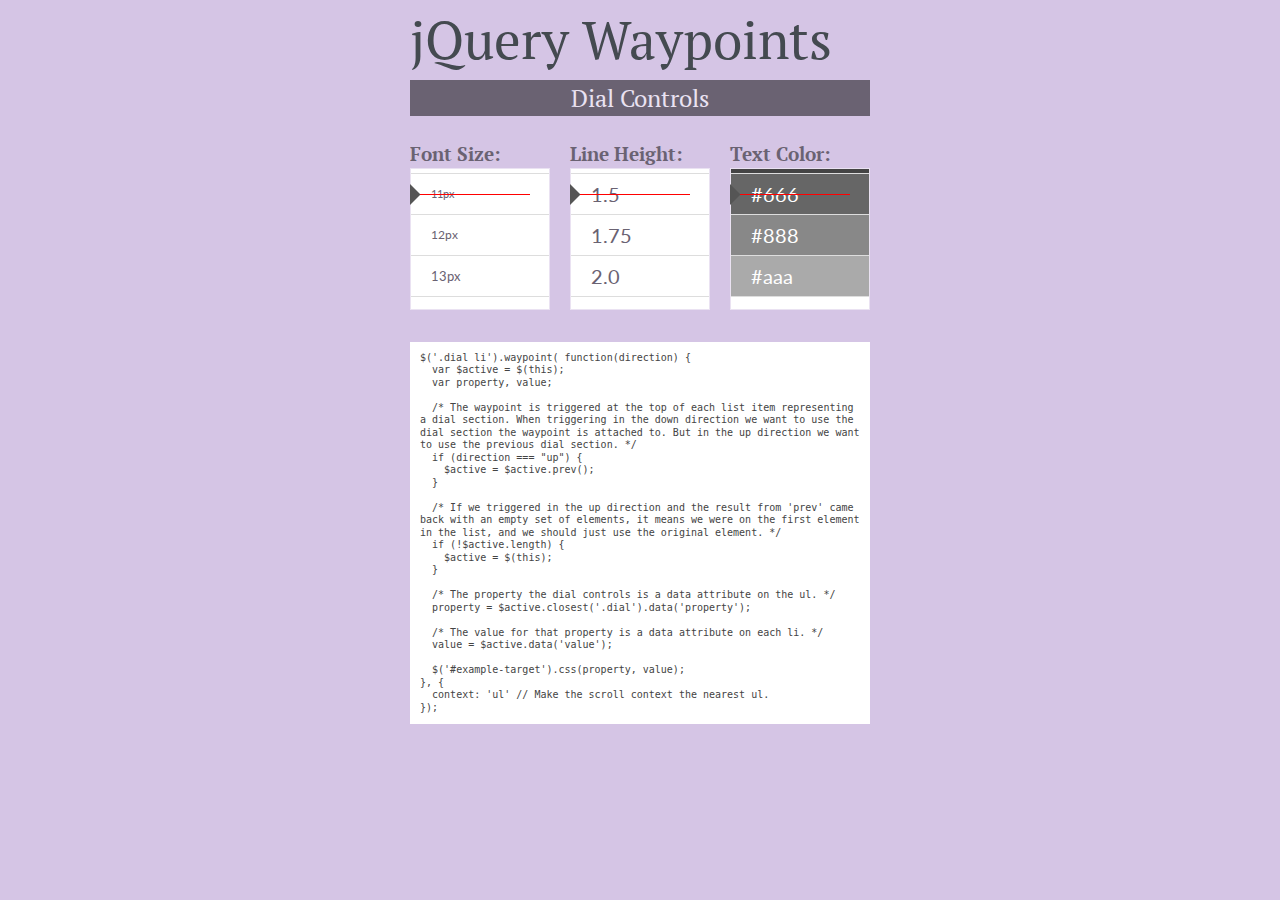
<file: js/imakewebthings-jquery-waypoints-415eb55/examples/dial-controls/index.html>
<!DOCTYPE html>

<html lang="en-US">
<head>
	<meta http-equiv="content-type" content="text/html; charset=UTF-8">
	<title>Dial Controls with jQuery Waypoints</title>
	<meta name="description" content="An example of dial controls using the jQuery Waypoints plugin">
	<meta name="viewport" content="width=480">

	<link href='http://fonts.googleapis.com/css?family=Ubuntu+Mono|Lato:400,700|PT+Serif:700' rel='stylesheet' type='text/css'>
	<style type="text/css">
		* {
			margin:0;
			padding:0;
		}

		body {
			font-size:16px;
			line-height:1.5;
			color:#6a6272;
      background:#d5c5e5;
      padding-bottom:16px;
      font-family:"Lato", sans-serif;
		}

		.inner {
			width:460px;
			padding:0 10px;
			margin:0 auto;
		}

		h1, h2, h3, h4 {
      font-family:"PT Serif", serif;
      font-weight:normal;
    }

		h1 {
			font-size:53px;
      color:#444a50;
		}

		h2 {
      text-align:center;
      background:#6a6272;
      color:#eae2f2;
      font-size:24px;
    }

		pre {
      white-space:pre-wrap;
      font-size:14px;
      background:#fff;
      padding:10px;
    }

		.header {
			margin-bottom:24px;
		}

		.dials {
			overflow:hidden;
		}

		.dial {
			float:left;
			width:140px;
			margin-left:20px;
			position:relative;
		}

		.dial.first {
			margin-left:0;
		}

		.dial h3 {
			font-weight:bold;
			margin:0;
		}

		.dial ul {
			background:#fff;
			border:1px solid #eae2f2;
			padding:25px 0 114px 0;
			height:1px;
			overflow-y:scroll;
			margin:0;
		}

		.dial ul:before {
			content:"";
			border:10px solid #555;
			width:1px;
			height:1px;
			display:block;
			position:absolute;
			bottom:105px;
			left:0;
			z-index:3;
			border-top-color:transparent;
			border-right-color:transparent;
			border-bottom-color:transparent;
		}

		.dial li {
			height:20px;
			line-height:20px;
			padding:10px 10px 10px 20px;
			border-bottom:1px solid #ddd;
			font-size:20px;
		}

		.dial li:first-child {
			border-top:1px solid #ddd;
		}

		.text-color-dial li {
			color:#fff;
		}

		li[data-value="8px"] {
			font-size:8px;
		}
		li[data-value="9px"] {
			font-size:9px;
		}
		li[data-value="10px"] {
			font-size:10px;
		}
		li[data-value="11px"] {
			font-size:11px;
		}
		li[data-value="12px"] {
			font-size:12px;
		}
		li[data-value="13px"] {
			font-size:13px;
		}
		li[data-value="14px"] {
			font-size:14px;
		}
		li[data-value="#000"] {
			background:#000;
		}
		li[data-value="#222"] {
			background:#222;
		}
		li[data-value="#444"] {
			background:#444;
		}
		li[data-value="#666"] {
			background:#666;
		}
		li[data-value="#888"] {
			background:#888;
		}
		li[data-value="#aaa"] {
			background:#aaa;
		}

		.indicator {
			position:absolute;
			bottom:115px;
			left:0;
			height:1px;
			width:120px;
			background:red;
		}

		#example-target {
			margin-top:32px;
		}
	</style>
</head>
<body>

<div class="header inner">
	<h1>jQuery Waypoints</h1>
	<h2>Dial Controls</h2>
</div>

<div class="inner">
	<div class="dials">
		<div data-property="font-size" class="dial first">
			<h3>Font Size:</h3>
			<ul>
				<li data-value="8px">8px</li>
				<li data-value="9px">9px</li>
				<li data-value="10px">10px</li>
				<li data-value="11px">11px</li>
				<li data-value="12px">12px</li>
				<li data-value="13px">13px</li>
				<li data-value="14px">14px</li>
			</ul>
			<div class="indicator"></div>
		</div>
		
		<div data-property="line-height" class="dial">
			<h3>Line Height:</h3>
			<ul>
				<li data-value=".75">.75</li>
				<li data-value="1.0">1.0</li>
				<li data-value="1.25">1.25</li>
				<li data-value="1.5">1.5</li>
				<li data-value="1.75">1.75</li>
				<li data-value="2.0">2.0</li>
				<li data-value="2.25">2.25</li>
				<li data-value="2.5">2.5</li>
			</ul>
			<div class="indicator"></div>
		</div>
		
		<div data-property="color" class="dial text-color-dial">
			<h3>Text Color:</h3>
			<ul>
				<li data-value="#000">#000</li>
				<li data-value="#222">#222</li>
				<li data-value="#444">#444</li>
				<li data-value="#666">#666</li>
				<li data-value="#888">#888</li>
				<li data-value="#aaa">#aaa</li>
			</ul>
			<div class="indicator"></div>
		</div>
	</div>

	<pre id="example-target"><code>$('.dial li').waypoint( function(direction) {
  var $active = $(this);
  var property, value;

  /* The waypoint is triggered at the top of each list item representing a dial section. When triggering in the down direction we want to use the dial section the waypoint is attached to. But in the up direction we want to use the previous dial section. */
  if (direction === "up") {
    $active = $active.prev();
  }

  /* If we triggered in the up direction and the result from 'prev' came back with an empty set of elements, it means we were on the first element in the list, and we should just use the original element. */
  if (!$active.length) {
    $active = $(this);
  }

  /* The property the dial controls is a data attribute on the ul. */
  property = $active.closest('.dial').data('property');

  /* The value for that property is a data attribute on each li. */
  value = $active.data('value');
	
  $('#example-target').css(property, value);
}, {
  context: 'ul' // Make the scroll context the nearest ul.
});</code></pre>
</div>

<script src="http://ajax.googleapis.com/ajax/libs/jquery/1.8/jquery.min.js"></script>
<script src="../../waypoints.js"></script>

<script type="text/javascript">
$(function() {
	$('.dial li').waypoint(function(direction) {
		var $active = $(this);
		var property, value;

		/* The waypoint is triggered at the top of each list item representing
		   a dial section. When triggering in the down direction we want to use
		   the dial section the waypoint is attached to. But in the up direction
		   we want to use the previous dial section. */
		if (direction === "up") {
			$active = $active.prev();
		}

		/* If we triggered in the up direction and the result from 'prev' came
		   back with an empty set of elements, it means we were on the first
		   element in the list, and we should just use the original element. */
		if (!$active.length) {
			$active = $(this);
		}

		/* The property the dial controls is a data attribute on the ul. */
		property = $active.closest('.dial').data('property');

		/* The value for that property is a data attribute on each li. */
		value = $active.data('value');
		
		$('#example-target').css(property, value);
	}, {
		context: 'ul' // Make the scroll context the nearest ul.
	});

	$('.dial ul').animate({ scrollTop: 145}, 750, 'swing');
});
</script>

</body>
</html>
</file>
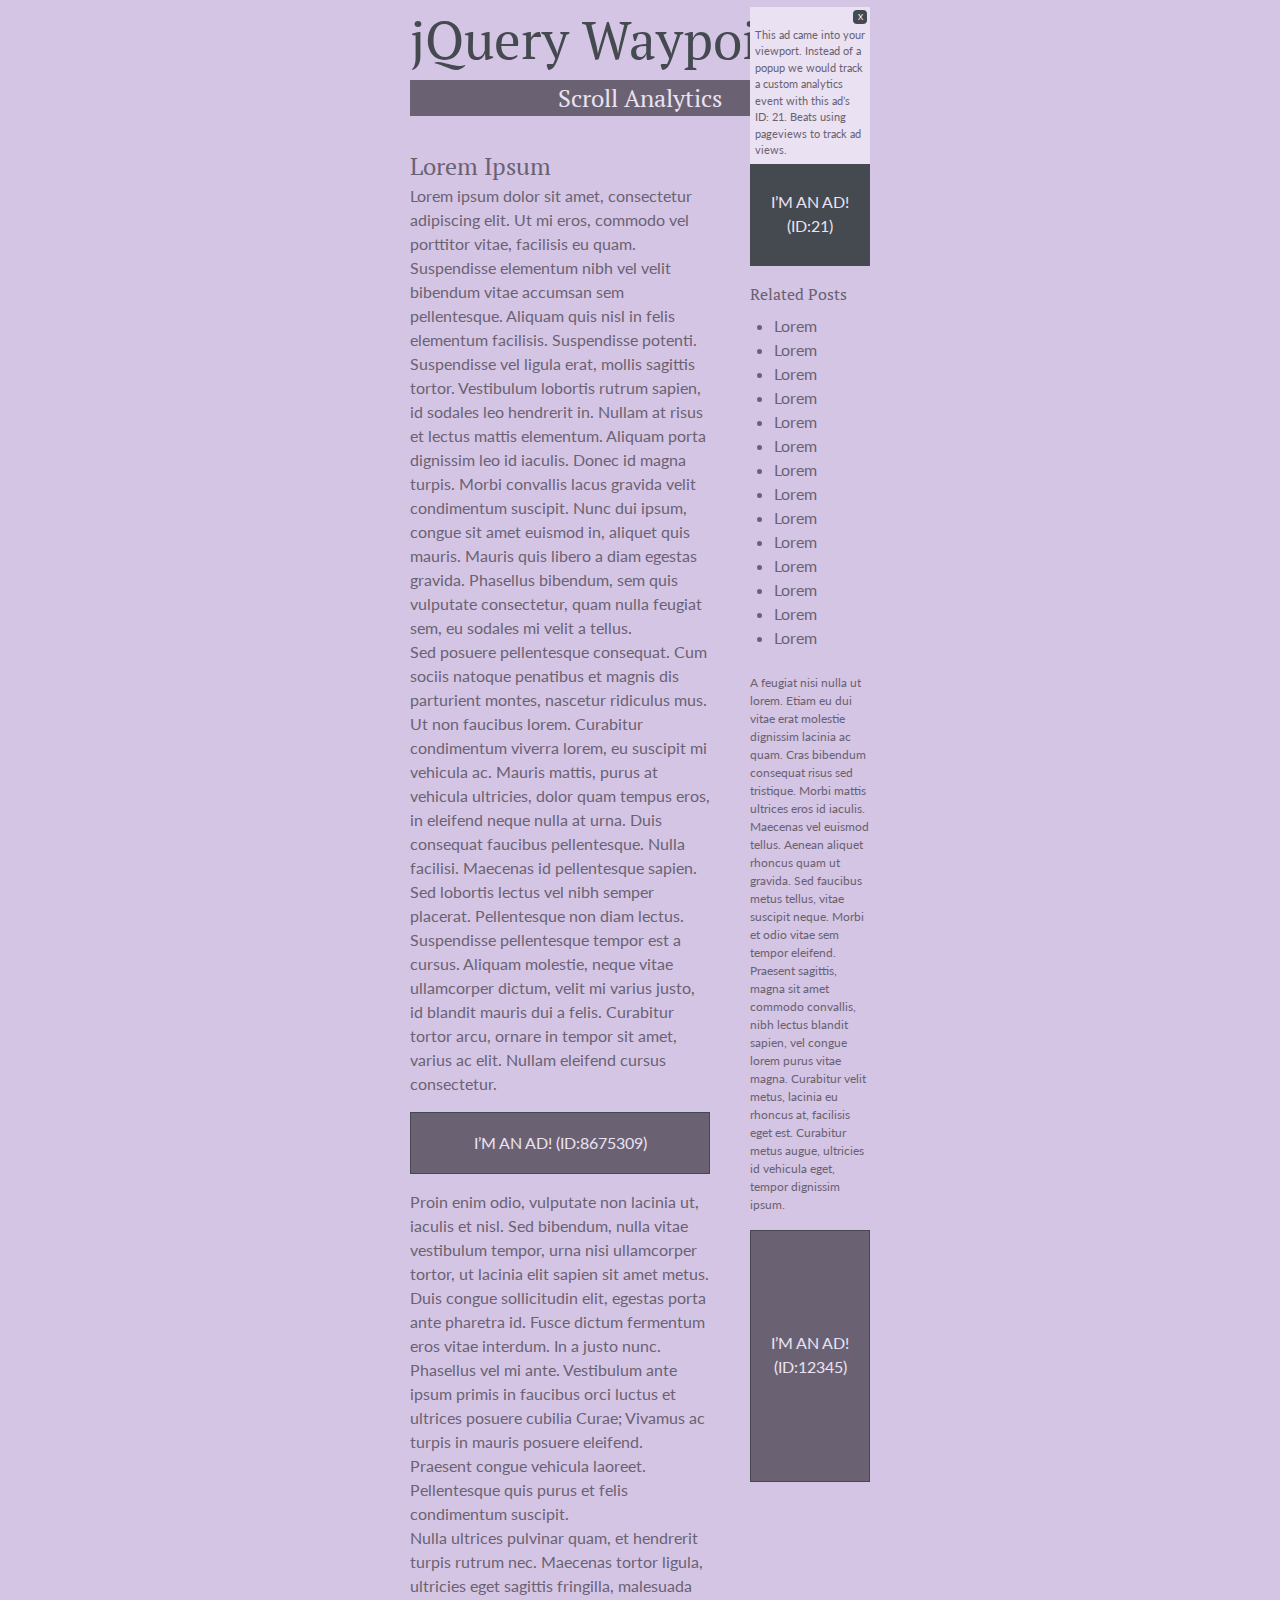
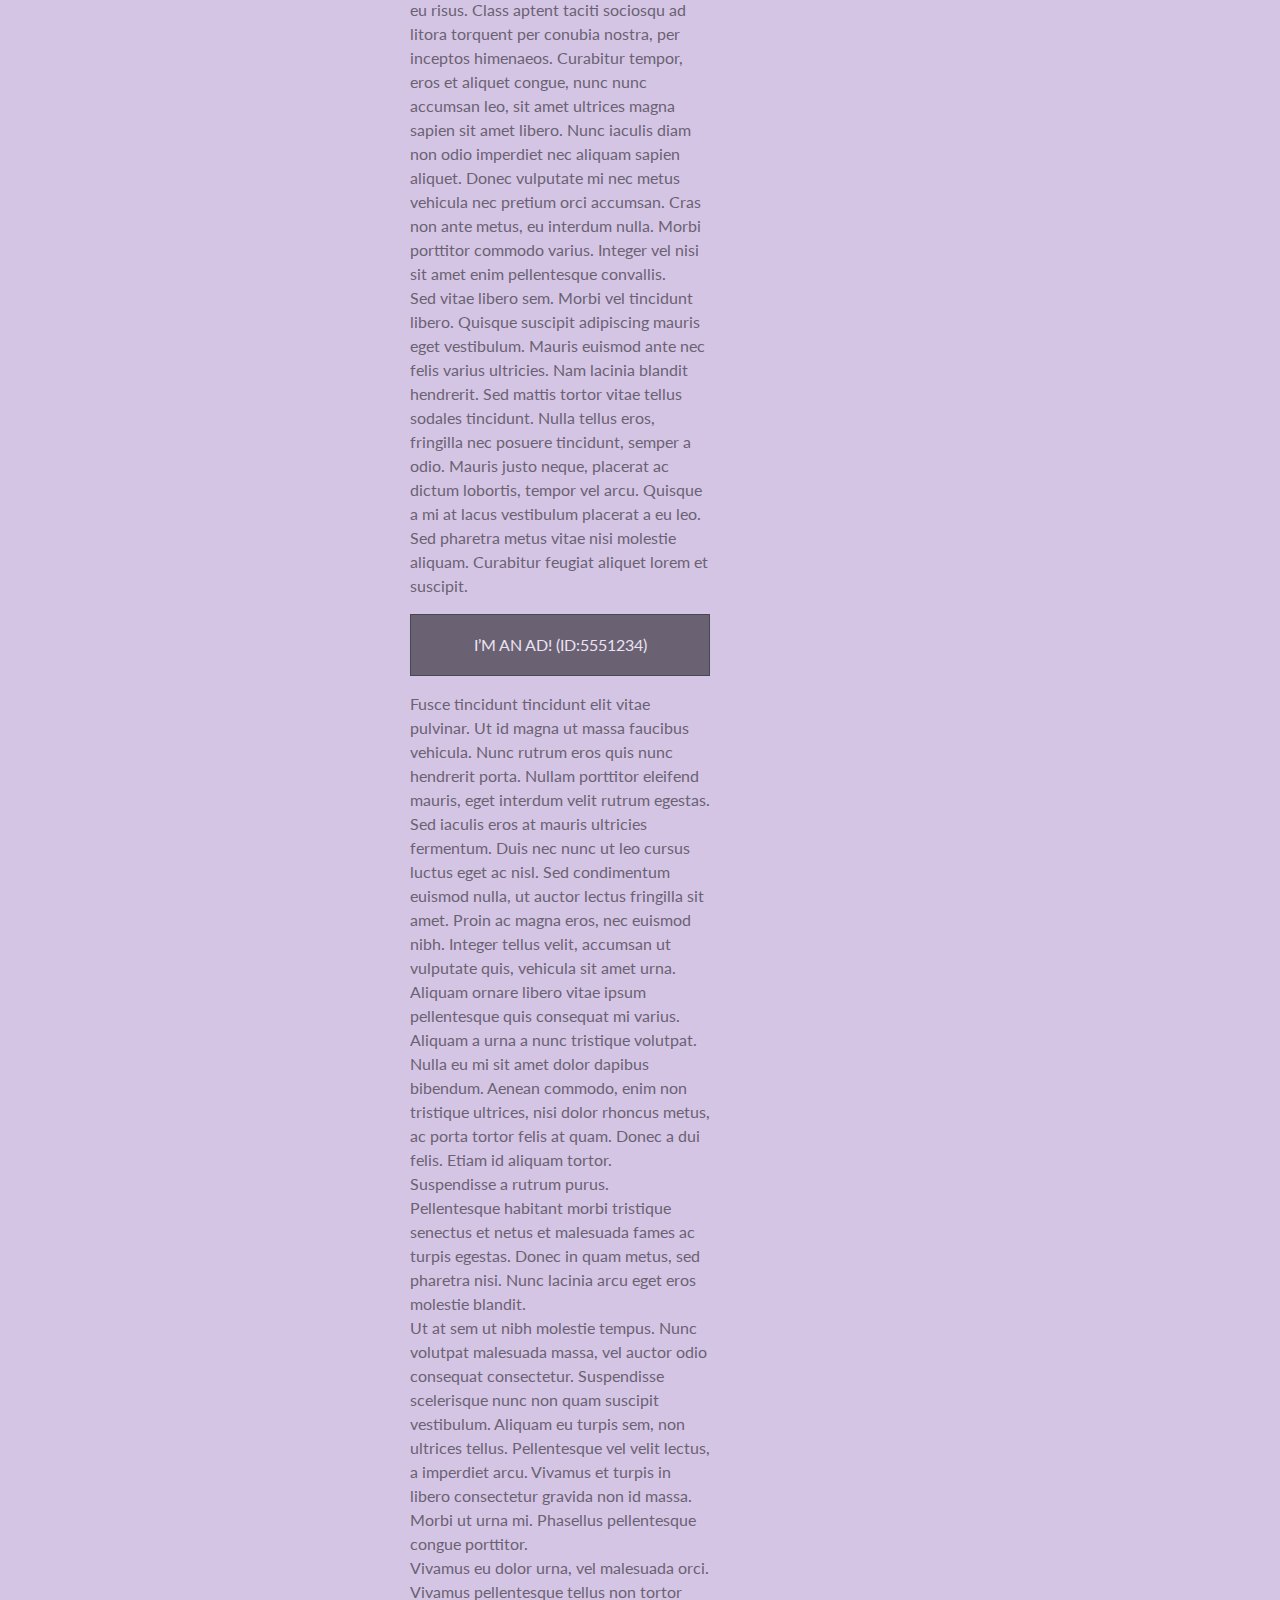
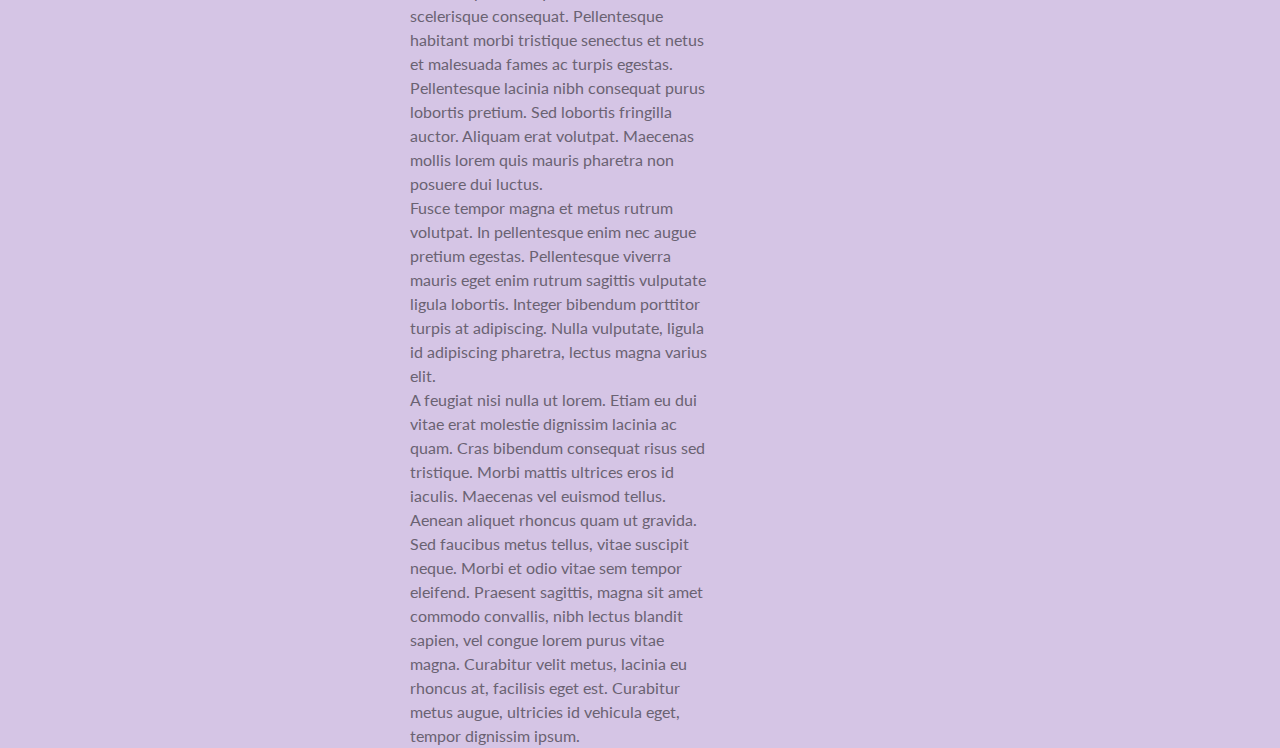
<file: js/imakewebthings-jquery-waypoints-415eb55/examples/scroll-analytics/index.html>
<!DOCTYPE html>

<html lang="en-US">
<head>
	<meta http-equiv="content-type" content="text/html; charset=UTF-8">
	<title>Scroll Analytics with jQuery Waypoints</title>
	<meta name="description" content="An example of how to use the jQuery Waypoints plugin to track ad views more accurately and respond to engaged users when they reach the end of content">
	<meta name="viewport" content="width=480">

	<link href='http://fonts.googleapis.com/css?family=Ubuntu+Mono|Lato:400,700|PT+Serif:700' rel='stylesheet' type='text/css'>
	<style type="text/css">
		* {
			margin:0;
			padding:0;
		}

		body {
			font-size:16px;
			line-height:1.5;
			color:#6a6272;
      background:#d5c5e5;
      padding-bottom:16px;
      font-family:"Lato", sans-serif;
		}

		.inner {
			width:460px;
			padding:0 10px;
			margin:0 auto;
		}

		h1, h2, h3, h4 {
      font-family:"PT Serif", serif;
      font-weight:normal;
    }

    h1 {
      font-size:53px;
      color:#444a50;
    }

    h2 {
      text-align:center;
      background:#6a6272;
      color:#eae2f2;
      font-size:24px;
    }

		h3 {
			font-size:24px;
		}

		.header {
			margin-bottom:32px;
		}

		#lcol {
			float:left;
			width:300px;
		}

		#rcol {
			float:right;
			width:120px;
		}

		#rcol h2 {
			font-weight:bold;
		}

		#rcol ul {
			list-style:disc;
			margin:8px 0 24px 24px;
		}

		#rcol p {
			font-size:12px;
		}

		.ad-unit {
			padding:10px;
			margin:16px 0;
			border:1px solid #444a50;
			text-transform:uppercase;
			color:#eae2f2;
			text-align:center;
			height:40px;
			line-height:40px;
			background:#6a6272;
		}

		.ad-unit.active {
			background:#444a50;
		}

		#rcol .ad-unit {
			line-height:1.5;
			height:50px;
			padding:100px 0;
		}

		#rcol .ad-unit.short {
			padding:25px 0;
		}

		.popup {
			position:absolute;
			background:#eae2f2;
			font-size:11px;
			padding:20px 5px 5px 5px;
			border-radius-:5px 5px 0 0;
		}

		#article-finished {
			position:fixed;
			bottom:0px;
			right:0px;
			width:400px;
			padding-top:5px;
			-webkit-transition:right 700ms ease-in-out;
			-moz-transition:right 700ms ease-in-out;
			-o-transition:right 700ms ease-in-out;
			-ms-transition:right 700ms ease-in-out;
			transition:right 700ms ease-in-out;
		}

		#article-finished.hiding {
			right:-420px;
		}

		#article-finished a {
			color:#444a50;
			text-decoration:underline;
		}

		.close {
			background:#444a50;
			color:#fff;
			position:absolute;
			right:3px;
			top:3px;
			height:14px;
			line-height:14px;
			text-align:center;
			width:14px;
			display:block;
			text-decoration:none;
			font-size:8px;
			border-radius:4px;
		}
	</style>
</head>
<body>

<div class="header inner">
	<h1>jQuery Waypoints</h1>
	<h2>Scroll Analytics</h2>
</div>

<div class="inner">
	<div id="lcol">
		<h3>Lorem Ipsum</h3>
		
		<p>Lorem ipsum dolor sit amet, consectetur adipiscing elit. Ut mi eros, commodo vel porttitor vitae, facilisis eu quam. Suspendisse elementum nibh vel velit bibendum vitae accumsan sem pellentesque. Aliquam quis nisl in felis elementum facilisis. Suspendisse potenti. Suspendisse vel ligula erat, mollis sagittis tortor. Vestibulum lobortis rutrum sapien, id sodales leo hendrerit in. Nullam at risus et lectus mattis elementum. Aliquam porta dignissim leo id iaculis. Donec id magna turpis. Morbi convallis lacus gravida velit condimentum suscipit. Nunc dui ipsum, congue sit amet euismod in, aliquet quis mauris. Mauris quis libero a diam egestas gravida. Phasellus bibendum, sem quis vulputate consectetur, quam nulla feugiat sem, eu sodales mi velit a tellus.</p>

		<p>Sed posuere pellentesque consequat. Cum sociis natoque penatibus et magnis dis parturient montes, nascetur ridiculus mus. Ut non faucibus lorem. Curabitur condimentum viverra lorem, eu suscipit mi vehicula ac. Mauris mattis, purus at vehicula ultricies, dolor quam tempus eros, in eleifend neque nulla at urna. Duis consequat faucibus pellentesque. Nulla facilisi. Maecenas id pellentesque sapien. Sed lobortis lectus vel nibh semper placerat. Pellentesque non diam lectus.</p>

		<p>Suspendisse pellentesque tempor est a cursus. Aliquam molestie, neque vitae ullamcorper dictum, velit mi varius justo, id blandit mauris dui a felis. Curabitur tortor arcu, ornare in tempor sit amet, varius ac elit. Nullam eleifend cursus consectetur.</p>
		
		<div class="ad-unit" data-analyticsid="8675309">I&rsquo;m an ad! (ID:8675309)</div>
		
		<p>Proin enim odio, vulputate non lacinia ut, iaculis et nisl. Sed bibendum, nulla vitae vestibulum tempor, urna nisi ullamcorper tortor, ut lacinia elit sapien sit amet metus. Duis congue sollicitudin elit, egestas porta ante pharetra id. Fusce dictum fermentum eros vitae interdum. In a justo nunc. Phasellus vel mi ante. Vestibulum ante ipsum primis in faucibus orci luctus et ultrices posuere cubilia Curae; Vivamus ac turpis in mauris posuere eleifend.</p>
		
		<p>Praesent congue vehicula laoreet. Pellentesque quis purus et felis condimentum suscipit.</p>

		<p>Nulla ultrices pulvinar quam, et hendrerit turpis rutrum nec. Maecenas tortor ligula, ultricies eget sagittis fringilla, malesuada eu risus. Class aptent taciti sociosqu ad litora torquent per conubia nostra, per inceptos himenaeos. Curabitur tempor, eros et aliquet congue, nunc nunc accumsan leo, sit amet ultrices magna sapien sit amet libero. Nunc iaculis diam non odio imperdiet nec aliquam sapien aliquet. Donec vulputate mi nec metus vehicula nec pretium orci accumsan. Cras non ante metus, eu interdum nulla. Morbi porttitor commodo varius. Integer vel nisi sit amet enim pellentesque convallis.</p>
			
		<p>Sed vitae libero sem. Morbi vel tincidunt libero. Quisque suscipit adipiscing mauris eget vestibulum. Mauris euismod ante nec felis varius ultricies. Nam lacinia blandit hendrerit. Sed mattis tortor vitae tellus sodales tincidunt. Nulla tellus eros, fringilla nec posuere tincidunt, semper a odio. Mauris justo neque, placerat ac dictum lobortis, tempor vel arcu. Quisque a mi at lacus vestibulum placerat a eu leo. Sed pharetra metus vitae nisi molestie aliquam. Curabitur feugiat aliquet lorem et suscipit.</p>
		
		<div class="ad-unit" data-analyticsid="5551234">I&rsquo;m an ad! (ID:5551234)</div>
		
		<p>Fusce tincidunt tincidunt elit vitae pulvinar. Ut id magna ut massa faucibus vehicula. Nunc rutrum eros quis nunc hendrerit porta. Nullam porttitor eleifend mauris, eget interdum velit rutrum egestas. Sed iaculis eros at mauris ultricies fermentum. Duis nec nunc ut leo cursus luctus eget ac nisl. Sed condimentum euismod nulla, ut auctor lectus fringilla sit amet. Proin ac magna eros, nec euismod nibh. Integer tellus velit, accumsan ut vulputate quis, vehicula sit amet urna. Aliquam ornare libero vitae ipsum pellentesque quis consequat mi varius. Aliquam a urna a nunc tristique volutpat. Nulla eu mi sit amet dolor dapibus bibendum. Aenean commodo, enim non tristique ultrices, nisi dolor rhoncus metus, ac porta tortor felis at quam. Donec a dui felis. Etiam id aliquam tortor.</p>
		
		<p>Suspendisse a rutrum purus.</p>
		
		<p>Pellentesque habitant morbi tristique senectus et netus et malesuada fames ac turpis egestas. Donec in quam metus, sed pharetra nisi. Nunc lacinia arcu eget eros molestie blandit.</p>

		<p>Ut at sem ut nibh molestie tempus. Nunc volutpat malesuada massa, vel auctor odio consequat consectetur. Suspendisse scelerisque nunc non quam suscipit vestibulum. Aliquam eu turpis sem, non ultrices tellus. Pellentesque vel velit lectus, a imperdiet arcu. Vivamus et turpis in libero consectetur gravida non id massa. Morbi ut urna mi. Phasellus pellentesque congue porttitor.</p>
		
		<p>Vivamus eu dolor urna, vel malesuada orci. Vivamus pellentesque tellus non tortor scelerisque consequat. Pellentesque habitant morbi tristique senectus et netus et malesuada fames ac turpis egestas. Pellentesque lacinia nibh consequat purus lobortis pretium. Sed lobortis fringilla auctor. Aliquam erat volutpat. Maecenas mollis lorem quis mauris pharetra non posuere dui luctus.</p>

		<p>Fusce tempor magna et metus rutrum volutpat. In pellentesque enim nec augue pretium egestas. Pellentesque viverra mauris eget enim rutrum sagittis vulputate ligula lobortis. Integer bibendum porttitor turpis at adipiscing. Nulla vulputate, ligula id adipiscing pharetra, lectus magna varius elit.</p>
		
		<p>A feugiat nisi nulla ut lorem. Etiam eu dui vitae erat molestie dignissim lacinia ac quam. Cras bibendum consequat risus sed tristique. Morbi mattis ultrices eros id iaculis. Maecenas vel euismod tellus. Aenean aliquet rhoncus quam ut gravida. Sed faucibus metus tellus, vitae suscipit neque. Morbi et odio vitae sem tempor eleifend. Praesent sagittis, magna sit amet commodo convallis, nibh lectus blandit sapien, vel congue lorem purus vitae magna. Curabitur velit metus, lacinia eu rhoncus at, facilisis eget est. Curabitur metus augue, ultricies id vehicula eget, tempor dignissim ipsum.</p>
	</div>
	
	<div id="rcol">
		<div class="ad-unit short" data-analyticsid="21">I&rsquo;m an ad! (ID:21)</div>
		
		<h4>Related Posts</h4>
		<ul>
			<li>Lorem</li>
			<li>Lorem</li>
			<li>Lorem</li>
			<li>Lorem</li>
			<li>Lorem</li>
			<li>Lorem</li>
			<li>Lorem</li>
			<li>Lorem</li>
			<li>Lorem</li>
			<li>Lorem</li>
			<li>Lorem</li>
			<li>Lorem</li>
			<li>Lorem</li>
			<li>Lorem</li>
		</ul>
		
		<p>A feugiat nisi nulla ut lorem. Etiam eu dui vitae erat molestie dignissim lacinia ac quam. Cras bibendum consequat risus sed tristique. Morbi mattis ultrices eros id iaculis. Maecenas vel euismod tellus. Aenean aliquet rhoncus quam ut gravida. Sed faucibus metus tellus, vitae suscipit neque. Morbi et odio vitae sem tempor eleifend. Praesent sagittis, magna sit amet commodo convallis, nibh lectus blandit sapien, vel congue lorem purus vitae magna. Curabitur velit metus, lacinia eu rhoncus at, facilisis eget est. Curabitur metus augue, ultricies id vehicula eget, tempor dignissim ipsum.</p>
		
		<div class="ad-unit" data-analyticsid="12345">I&rsquo;m an ad! (ID:12345)</div>
	</div>
</div>

<script src="http://ajax.googleapis.com/ajax/libs/jquery/1.8/jquery.min.js"></script>
<script src="../../waypoints.js"></script>

<script type="text/javascript">
$(document).ready(function() {
	$('body').append($("<div class='popup hiding' id='article-finished'>You have finished reading the article.  Instead of this popup we could track a custom analytics event or show links to related articles the user may be interested in reading. (<a href='http://www.nytimes.com/2011/02/16/technology/16dell.html?ref=technology' target='_blank'>New York Times Online articles</a> do this.)</div>"));
	
	function recordAdEvent(trackid) {
		var el = ($("div[data-analyticsid='"+trackid+"']")),
		popup = $("<div class='popup'>This ad came into your viewport.  Instead of a popup we would track a custom analytics event with this ad&rsquo;s ID: "+trackid+".  Beats using pageviews to track ad views.</div>"),
		close = $("<a href='#' class='close'>X</a>");
		
		el.addClass('active');
		popup.append(close);
		$('body').append(popup);
		popup.css('width', el.outerWidth() - 10);
		popup.css({
			'top': el.offset().top - popup.outerHeight(),
			'left': el.offset().left
		});
		close.click(function(event) {
			$(this).parent().remove();
			el.removeClass('active');
			event.preventDefault();
		});
	}
	
	$('.ad-unit').waypoint(function() {
		recordAdEvent($(this).data('analyticsid'));
	}, {
		triggerOnce: true,
		offset: 'bottom-in-view'
	});
	
	$('#lcol').waypoint(function(direction) {
		$('#article-finished').toggleClass('hiding', direction === "up");
	}, {
		offset: function() {
			return $.waypoints('viewportHeight') - $(this).height() + 100;
		}
	});
});
</script>

</body>
</html>
</file>
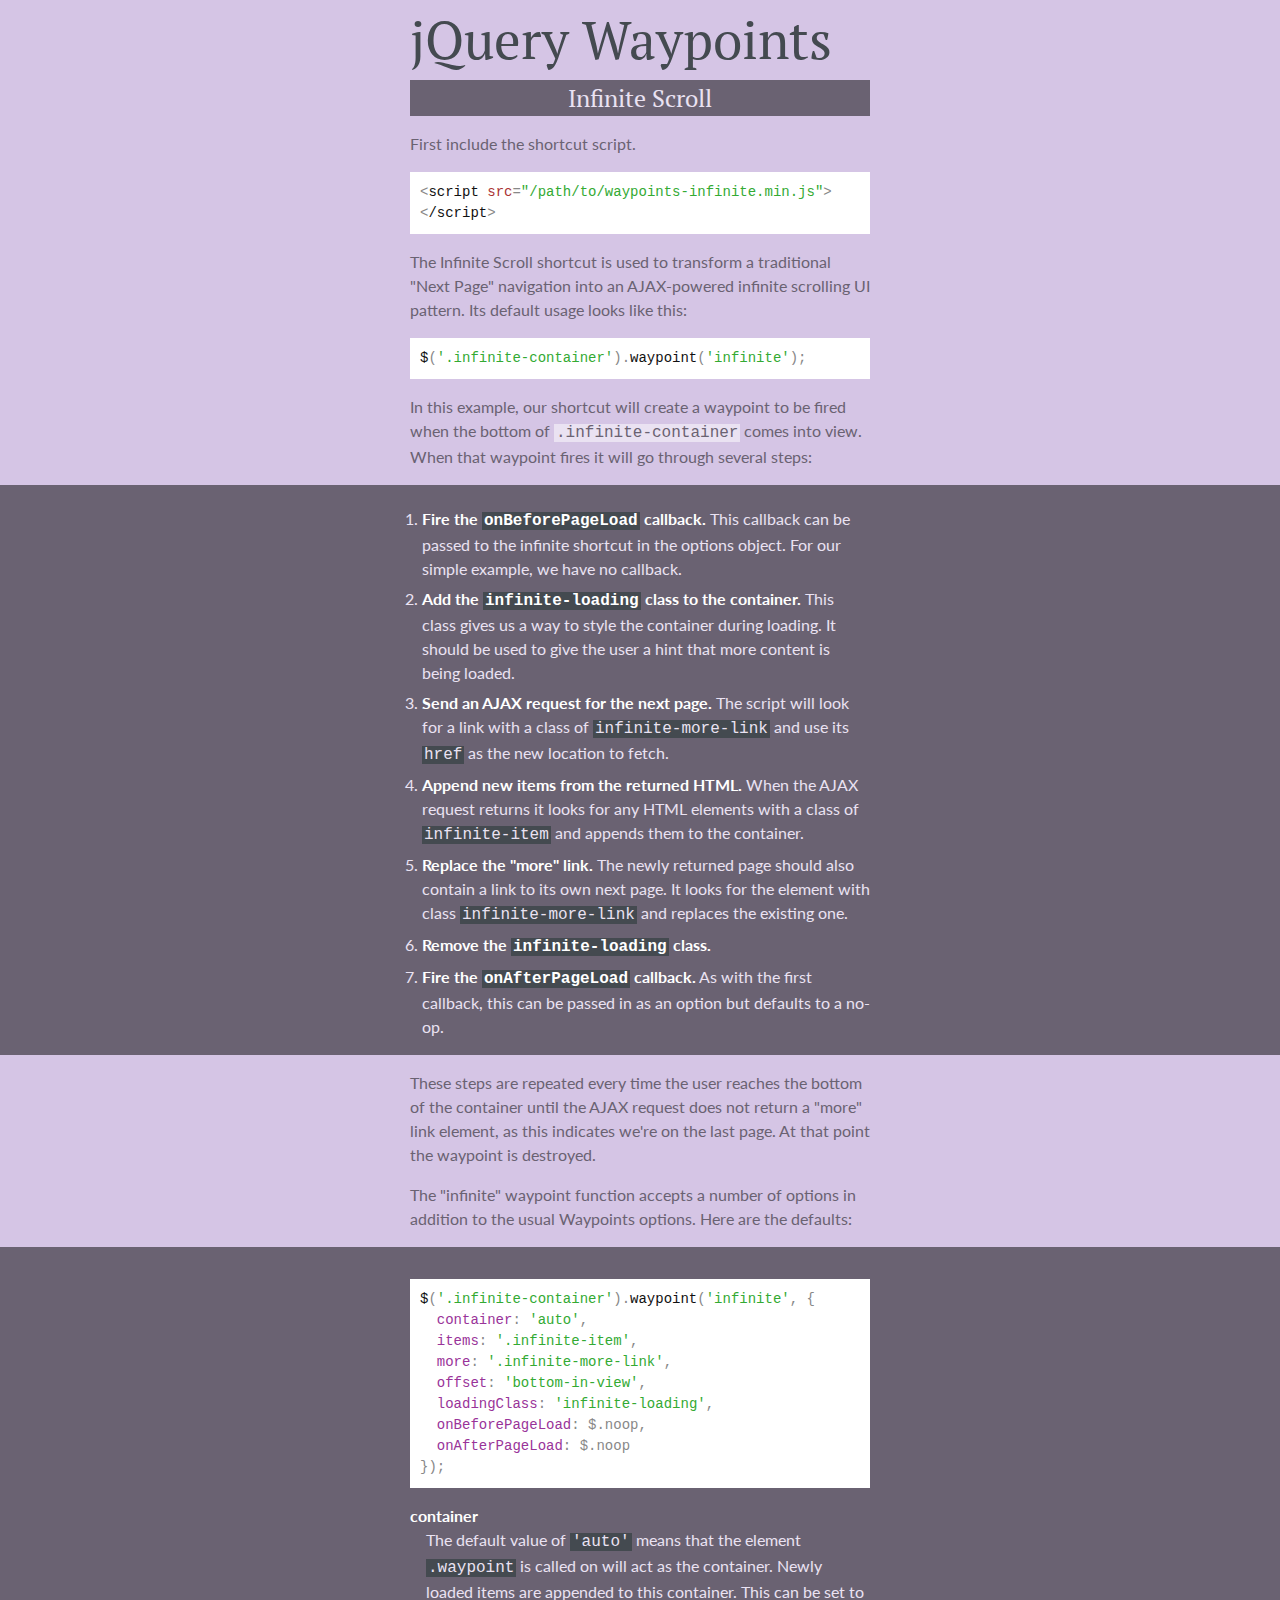
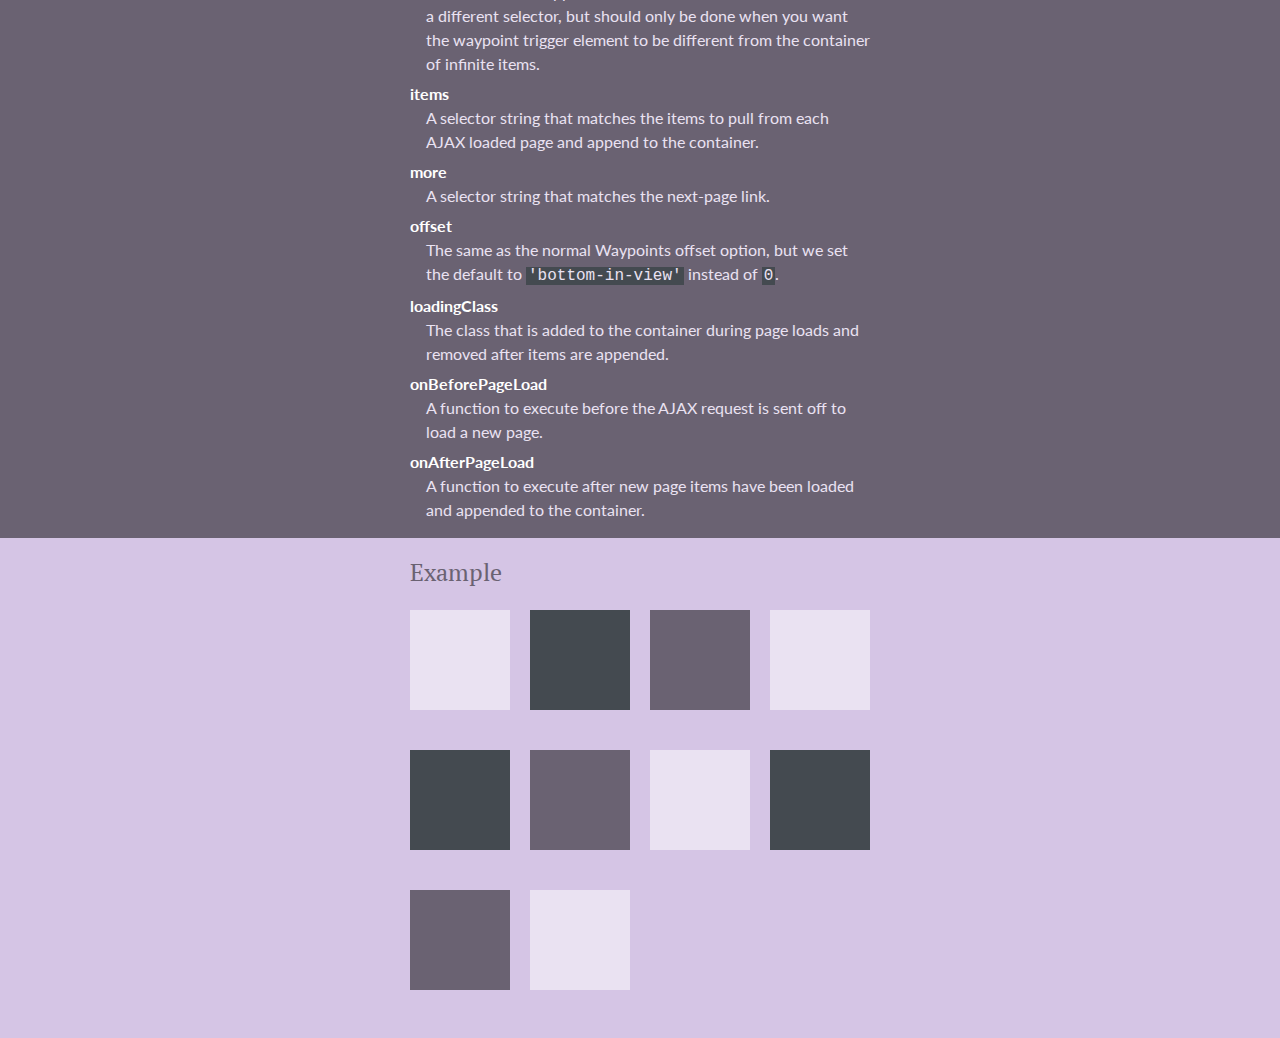
<file: js/imakewebthings-jquery-waypoints-415eb55/shortcuts/infinite-scroll/index.html>
<!DOCTYPE html>

<html lang="en-US">
<head>
  <meta http-equiv="content-type" content="text/html; charset=UTF-8">
  <title>jQuery Waypoints Infinite Shortcut</title>
  <meta name="description" content="A jQuery Waypoints shortcut extension for easier infinite scrolling">
  <meta name="viewport" content="width=480">

  <link href='http://fonts.googleapis.com/css?family=Ubuntu+Mono|Lato:400,700|PT+Serif:700' rel='stylesheet' type='text/css'>
  <style type="text/css">
    * {
      margin:0;
      padding:0;
    }

    body {
      font-size:16px;
      line-height:1.5;
      color:#6a6272;
      background:#d5c5e5;
      padding-bottom:16px;
      font-family:"Lato", sans-serif;
    }

    .inner {
      width:460px;
      padding:0 10px;
      margin:0 auto;
    }

    h1, h2, h3, h4 {
      font-family:"PT Serif", serif;
      font-weight:normal;
    }

    h1 {
      font-size:53px;
      color:#444a50;
    }

    h2 {
      text-align:center;
      background:#6a6272;
      color:#eae2f2;
      font-size:24px;
    }

    pre {
      white-space:pre-wrap;
      font-size:14px;
      background:#fff;
      padding:10px;
    }

    code {
      font-family:"Ubuntu Mono", monospace;
    }

    p, pre, ul, .example, dl {
      margin-top:16px;
    }

    h3 {
      font-size:24px;
    }

    ol {
      margin-left:12px;
    }

    li {
      margin-top:6px;
    }

    .steps {
      background:#6a6272;
      color:#eae2f2;
      padding:16px 0;
      margin-top:16px;
    }

    .options {
      background:#6a6272;
      color:#eae2f2;
      padding:16px 0;
      margin-top:16px;
    }

    dt {
      font-weight:bold;
      color:#fff;
      margin-top:6px;
    }

    dd {
      margin-left:16px;
    }

    .fn {
      color:#111;
    }
    .kw {
      color:#a33;
    }
    .str {
      color:#3a3;
    }
    .cm {
      color:#33a;
    }
    .key {
      color:#939;
    }

    p code, li code, dl code {
      padding:0 2px;
      background:#eae2f2;
    }

    .steps li code, .options dl code {
      background:#444a50;
    }

    .options strong, .steps strong {
      color:#fff;
    }

    pre code {
      color:#888;
    }

    .infinite-container {
      width:480px;
      margin-left:-20px;
      overflow:hidden;
      position:relative;
    }

    .infinite-container.infinite-loading:after {
      content:"Loading...";
      height:30px;
      line-height:30px;
      position:absolute;
      left:0;
      right:0;
      bottom:0;
      text-align:center;
      background:#6a6272;
      color:#eae2f2;
    }

    .infinite-item {
      float:left;
      width:100px;
      height:100px;
      background:#444a50;
      margin:20px 0 20px 20px;
    }
    .infinite-item:nth-child(3n) {
      background:#6a6272;
    }
    .infinite-item:nth-child(3n+1) {
      background:#eae2f2;
    }

    .infinite-more-link {
      visibility:hidden;
    }
  </style>
</head>
<body>

<div class="header inner">
  <h1>jQuery Waypoints</h1>
  <h2 class="my-sticky-element">Infinite Scroll</h2>
</div>

<div class="inner">
  <p>First include the shortcut script.</p>

  <pre><code>&lt;<span class="fn">script</span> <span class="kw">src</span>=<span class="str">"/path/to/waypoints-infinite.min.js"</span>&gt;&lt;<span class="fn">/script</span>&gt;</code></pre>

  <p>The Infinite Scroll shortcut is used to transform a traditional "Next Page" navigation into an AJAX-powered infinite scrolling UI pattern. Its default usage looks like this:</p>

  <pre><code><span class="fn">$</span>(<span class="str">'.infinite-container'</span>).<span class="fn">waypoint</span>(<span class="str">'infinite'</span>);</code></pre>

  <p>In this example, our shortcut will create a waypoint to be fired when the bottom of <code>.infinite-container</code> comes into view. When that waypoint fires it will go through several steps:</p>
</div>

<div class="steps">
  <div class="inner">
    <ol>
      <li><strong>Fire the <code>onBeforePageLoad</code> callback.</strong> This callback can be passed to the infinite shortcut in the options object. For our simple example, we have no callback.</li>
      <li><strong>Add the <code>infinite-loading</code> class to the container.</strong> This class gives us a way to style the container during loading. It should be used to give the user a hint that more content is being loaded.</li>
      <li><strong>Send an AJAX request for the next page.</strong> The script will look for a link with a class of <code>infinite-more-link</code> and use its <code>href</code> as the new location to fetch.</li>
      <li><strong>Append new items from the returned HTML.</strong> When the AJAX request returns it looks for any HTML elements with a class of <code>infinite-item</code> and appends them to the container.</li>
      <li><strong>Replace the "more" link.</strong> The newly returned page should also contain a link to its own next page. It looks for the element with class <code>infinite-more-link</code> and replaces the existing one.</li>
      <li><strong>Remove the <code>infinite-loading</code> class.</strong></li>
      <li><strong>Fire the <code>onAfterPageLoad</code> callback.</strong> As with the first callback, this can be passed in as an option but defaults to a no-op.</li>
    </ol>
  </div>
</div>

<div class="inner">
  <p>These steps are repeated every time the user reaches the bottom of the container until the AJAX request does not return a "more" link element, as this indicates we're on the last page. At that point the waypoint is destroyed.</p>

  <p>The "infinite" waypoint function accepts a number of options in addition to the usual Waypoints options. Here are the defaults:</p>
</div>

<div class="options">
  <div class="inner">
    <pre><code><span class="fn">$</span>(<span class="str">'.infinite-container'</span>).<span class="fn">waypoint</span>(<span class="str">'infinite'</span>, {
  <span class="key">container</span>: <span class="str">'auto'</span>,
  <span class="key">items</span>: <span class="str">'.infinite-item'</span>,
  <span class="key">more</span>: <span class="str">'.infinite-more-link'</span>,
  <span class="key">offset</span>: <span class="str">'bottom-in-view'</span>,
  <span class="key">loadingClass</span>: <span class="str">'infinite-loading'</span>,
  <span class="key">onBeforePageLoad</span>: $.noop,
  <span class="key">onAfterPageLoad</span>: $.noop
});</code></pre>

    <dl>
      <dt>container</dt>
      <dd>The default value of <code>'auto'</code> means that the element <code>.waypoint</code> is called on will act as the container. Newly loaded items are appended to this container. This can be set to a different selector, but should only be done when you want the waypoint trigger element to be different from the container of infinite items.</dd>
      <dt>items</dt>
      <dd>A selector string that matches the items to pull from each AJAX loaded page and append to the container.</dd>
      <dt>more</dt>
      <dd>A selector string that matches the next-page link.</dd>
      <dt>offset</dt>
      <dd>The same as the normal Waypoints offset option, but we set the default to <code>'bottom-in-view'</code> instead of <code>0</code>.</dd>
      <dt>loadingClass</dt>
      <dd>The class that is added to the container during page loads and removed after items are appended.</dd>
      <dt>onBeforePageLoad</dt>
      <dd>A function to execute before the AJAX request is sent off to load a new page.</dd>
      <dt>onAfterPageLoad</dt>
      <dd>A function to execute after new page items have been loaded and appended to the container.</dd>
    </dl>
  </div>
</div>

<div class="inner example">
  <h3>Example</h3>
  <div class="infinite-container">
    <div class="infinite-item"></div>
    <div class="infinite-item"></div>
    <div class="infinite-item"></div>
    <div class="infinite-item"></div>
    <div class="infinite-item"></div>
    <div class="infinite-item"></div>
    <div class="infinite-item"></div>
    <div class="infinite-item"></div>
    <div class="infinite-item"></div>
    <div class="infinite-item"></div>
  </div>

  <a href="." class="infinite-more-link">More</a>
</div>

<script src="http://ajax.googleapis.com/ajax/libs/jquery/1.8/jquery.min.js"></script>
<script src="../../waypoints.js"></script>
<script src="waypoints-infinite.js"></script>

<script type="text/javascript">
$(document).ready(function() {
  $('.infinite-container').waypoint('infinite');
});
</script>

</body>
</html>
</file>
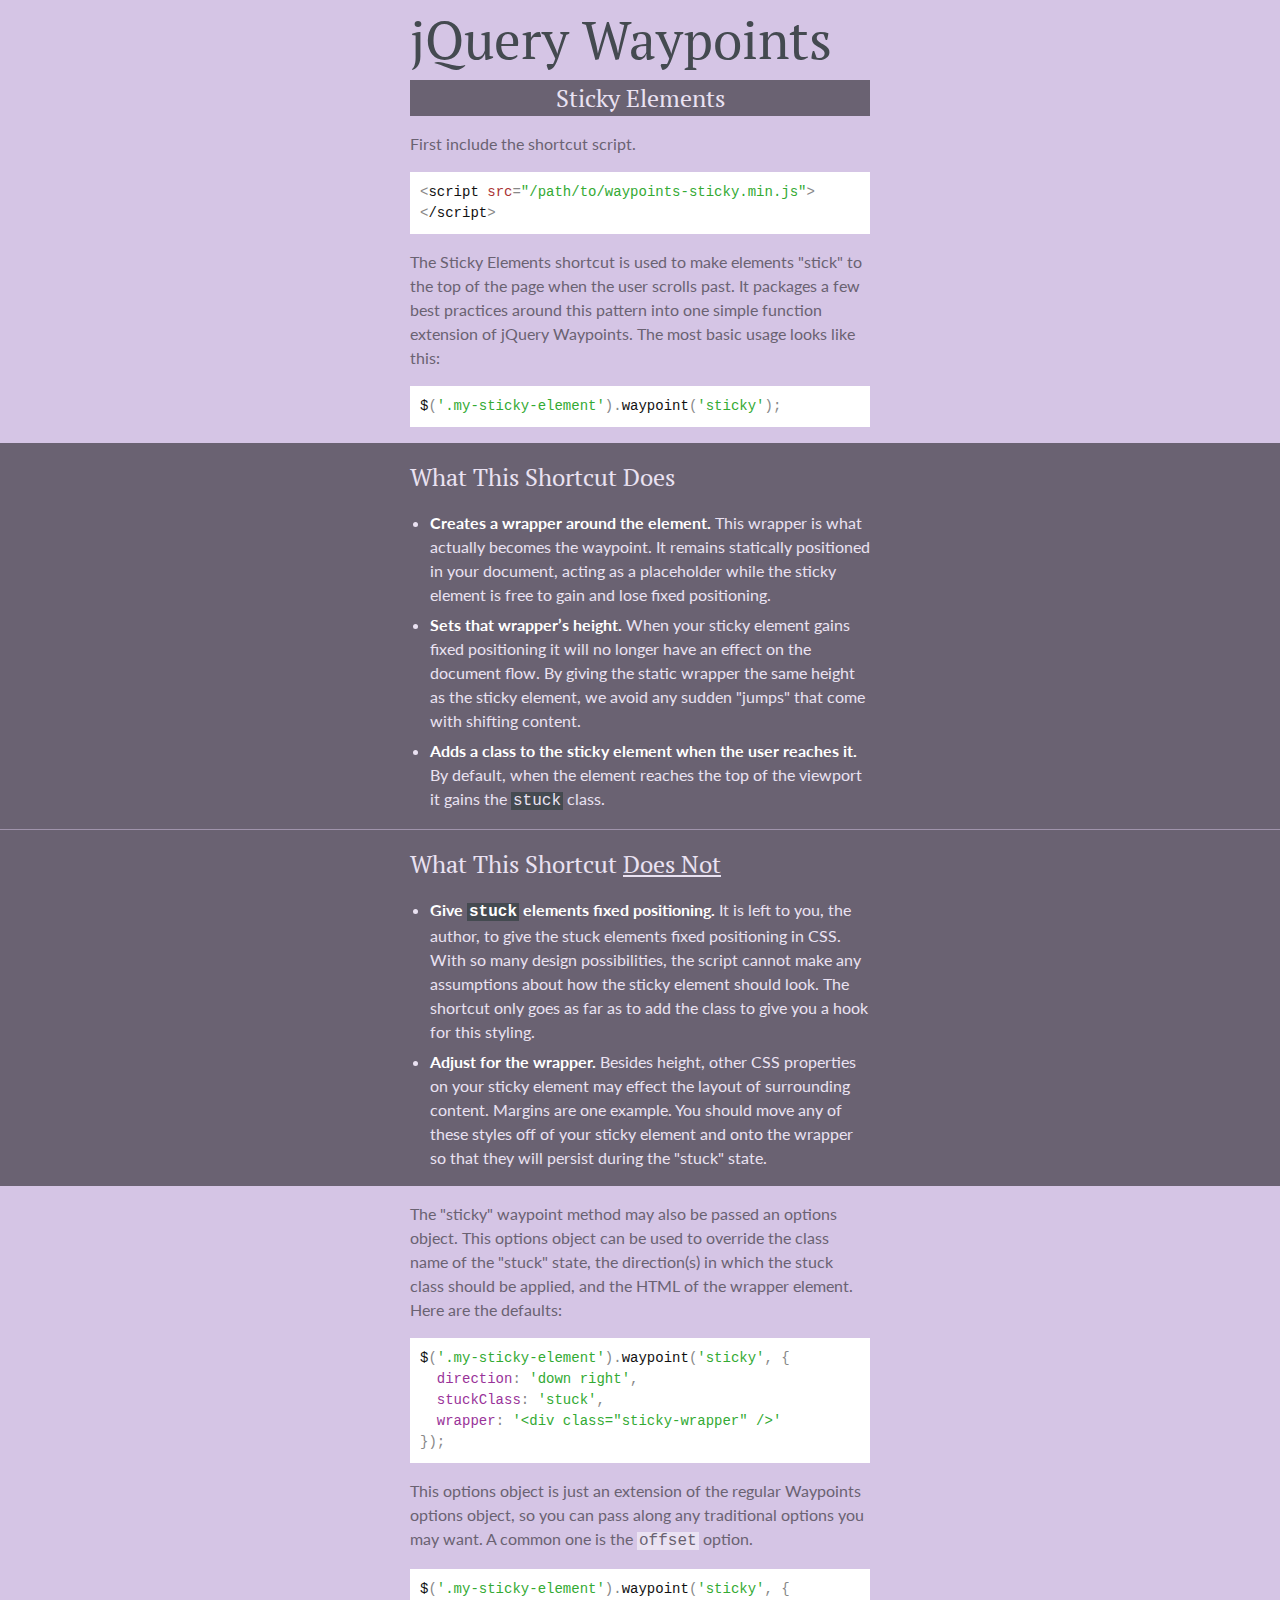
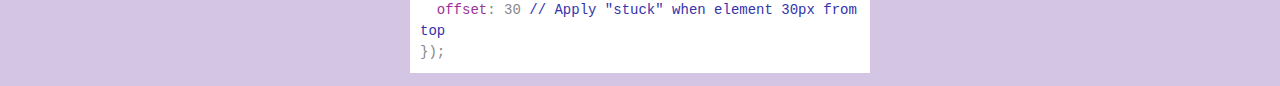
<file: js/imakewebthings-jquery-waypoints-415eb55/shortcuts/sticky-elements/index.html>
<!DOCTYPE html>

<html lang="en-US">
<head>
	<meta http-equiv="content-type" content="text/html; charset=UTF-8">
	<title>jQuery Waypoints Sticky Shortcut</title>
	<meta name="description" content="A jQuery Waypoints shortcut extension for easier sticky elements">
	<meta name="viewport" content="width=480">

	<link href='http://fonts.googleapis.com/css?family=Ubuntu+Mono|Lato:400,700|PT+Serif:700' rel='stylesheet' type='text/css'>
	<style type="text/css">
		* {
			margin:0;
			padding:0;
		}

		body {
			font-size:16px;
      line-height:1.5;
      color:#6a6272;
      background:#d5c5e5;
      padding-bottom:16px;
      font-family:"Lato", sans-serif;
		}

		.inner {
			width:460px;
			padding:0 10px;
			margin:0 auto;
		}

		h1, h2, h3, h4 {
      font-family:"PT Serif", serif;
      font-weight:normal;
    }

		h1 {
			font-size:53px;
      color:#444a50;
		}

		h2.my-sticky-element {
			text-align:center;
			background:#6a6272;
      color:#eae2f2;
			width:460px;
			margin:0 auto;
			font-size:24px;
		}

		.my-sticky-element.stuck {
			position:fixed;
			top:0;
			box-shadow:0 2px 4px rgba(0, 0, 0, .3);
		}

		pre {
      white-space:pre-wrap;
      font-size:14px;
      background:#fff;
      padding:10px;
    }

    code {
      font-family:"Ubuntu Mono", monospace;
    }

		p, pre, ul {
			margin-top:16px;
		}

		h3 {
			font-size:24px;
		}

		ul {
			margin-left:20px;
		}

		li {
			margin-top:6px;
		}

		strong {
			color:#fff;
		}

		.does {
			background:#6a6272;
      color:#eae2f2;
			padding:16px 0;
			margin-top:16px;
		}

		.does-not {
			background:#6a6272;
      color:#eae2f2;
			padding:16px 0;
			border-top:1px solid #9f93ab;
		}

		.does-not h3 em {
			font-style:normal;
			text-decoration:underline;
		}

		.fn {
      color:#111;
    }
    .kw {
      color:#a33;
    }
    .str {
      color:#3a3;
    }
    .cm {
      color:#33a;
    }
    .key {
      color:#939;
    }

    pre code {
    	color:#888;
    }

    p code, li code {
    	padding:0 2px;
    }
    p code {
    	background:#eae2f2;
    }
    li code {
    	background:#444a50;
    }
	</style>
</head>
<body>

<div class="header inner">
	<h1>jQuery Waypoints</h1>
	<h2 class="my-sticky-element">Sticky Elements</h2>
</div>

<div class="inner">
	<p>First include the shortcut script.</p>

	<pre><code>&lt;<span class="fn">script</span> <span class="kw">src</span>=<span class="str">"/path/to/waypoints-sticky.min.js"</span>&gt;&lt;<span class="fn">/script</span>&gt;</code></pre>

	<p>The Sticky Elements shortcut is used to make elements "stick" to the top of the page when the user scrolls past. It packages a few best practices around this pattern into one simple function extension of jQuery Waypoints. The most basic usage looks like this:</p>

	<pre><code><span class="fn">$</span>(<span class="str">'.my-sticky-element'</span>).<span class="fn">waypoint</span>(<span class="str">'sticky'</span>);</code></pre>
</div>

<div class="does">
	<div class="inner">
		<h3>What This Shortcut Does</h3>

		<ul>
			<li><strong>Creates a wrapper around the element.</strong> This wrapper is what actually becomes the waypoint. It remains statically positioned in your document, acting as a placeholder while the sticky element is free to gain and lose fixed positioning.</li>
			<li><strong>Sets that wrapper&rsquo;s height.</strong> When your sticky element gains fixed positioning it will no longer have an effect on the document flow. By giving the static wrapper the same height as the sticky element, we avoid any sudden "jumps" that come with shifting content.</li>
			<li><strong>Adds a class to the sticky element when the user reaches it.</strong> By default, when the element reaches the top of the viewport it gains the <code>stuck</code> class.</li>
		</ul>
	</div>
</div>

<div class="does-not">
	<div class="inner">
		<h3>What This Shortcut <em>Does Not</em></h3>

		<ul>
			<li><strong>Give <code>stuck</code> elements fixed positioning.</strong> It is left to you, the author, to give the stuck elements fixed positioning in CSS. With so many design possibilities, the script cannot make any assumptions about how the sticky element should look. The shortcut only goes as far as to add the class to give you a hook for this styling.</li>
			<li><strong>Adjust for the wrapper.</strong> Besides height, other CSS properties on your sticky element may effect the layout of surrounding content. Margins are one example. You should move any of these styles off of your sticky element and onto the wrapper so that they will persist during the "stuck" state.</li>
		</ul>
	</div>
</div>

<div class="inner">
	<p>The "sticky" waypoint method may also be passed an options object. This options object can be used to override the class name of the "stuck" state, the direction(s) in which the stuck class should be applied, and the HTML of the wrapper element. Here are the defaults:</p>

	<pre><code><span class="fn">$</span>(<span class="str">'.my-sticky-element'</span>).<span class="fn">waypoint</span>(<span class="str">'sticky'</span>, {
  <span class="key">direction</span>: <span class="str">'down right'</span>,
  <span class="key">stuckClass</span>: <span class="str">'stuck'</span>,
  <span class="key">wrapper</span>: <span class="str">'&lt;div class="sticky-wrapper" /&gt;'</span>
});</code></pre>

	<p>This options object is just an extension of the regular Waypoints options object, so you can pass along any traditional options you may want. A common one is the <code>offset</code> option.</p>

	<pre><code><span class="fn">$</span>(<span class="str">'.my-sticky-element'</span>).<span class="fn">waypoint</span>(<span class="str">'sticky'</span>, {
  <span class="key">offset</span>: 30 <span class="cm">// Apply "stuck" when element 30px from top</span>
});</code></pre>
</div>

<script src="http://ajax.googleapis.com/ajax/libs/jquery/1.8/jquery.min.js"></script>
<script src="../../waypoints.js"></script>
<script src="waypoints-sticky.js"></script>

<script type="text/javascript">
$(document).ready(function() {
	$('.my-sticky-element').waypoint('sticky');
});
</script>

</body>
</html>
</file>
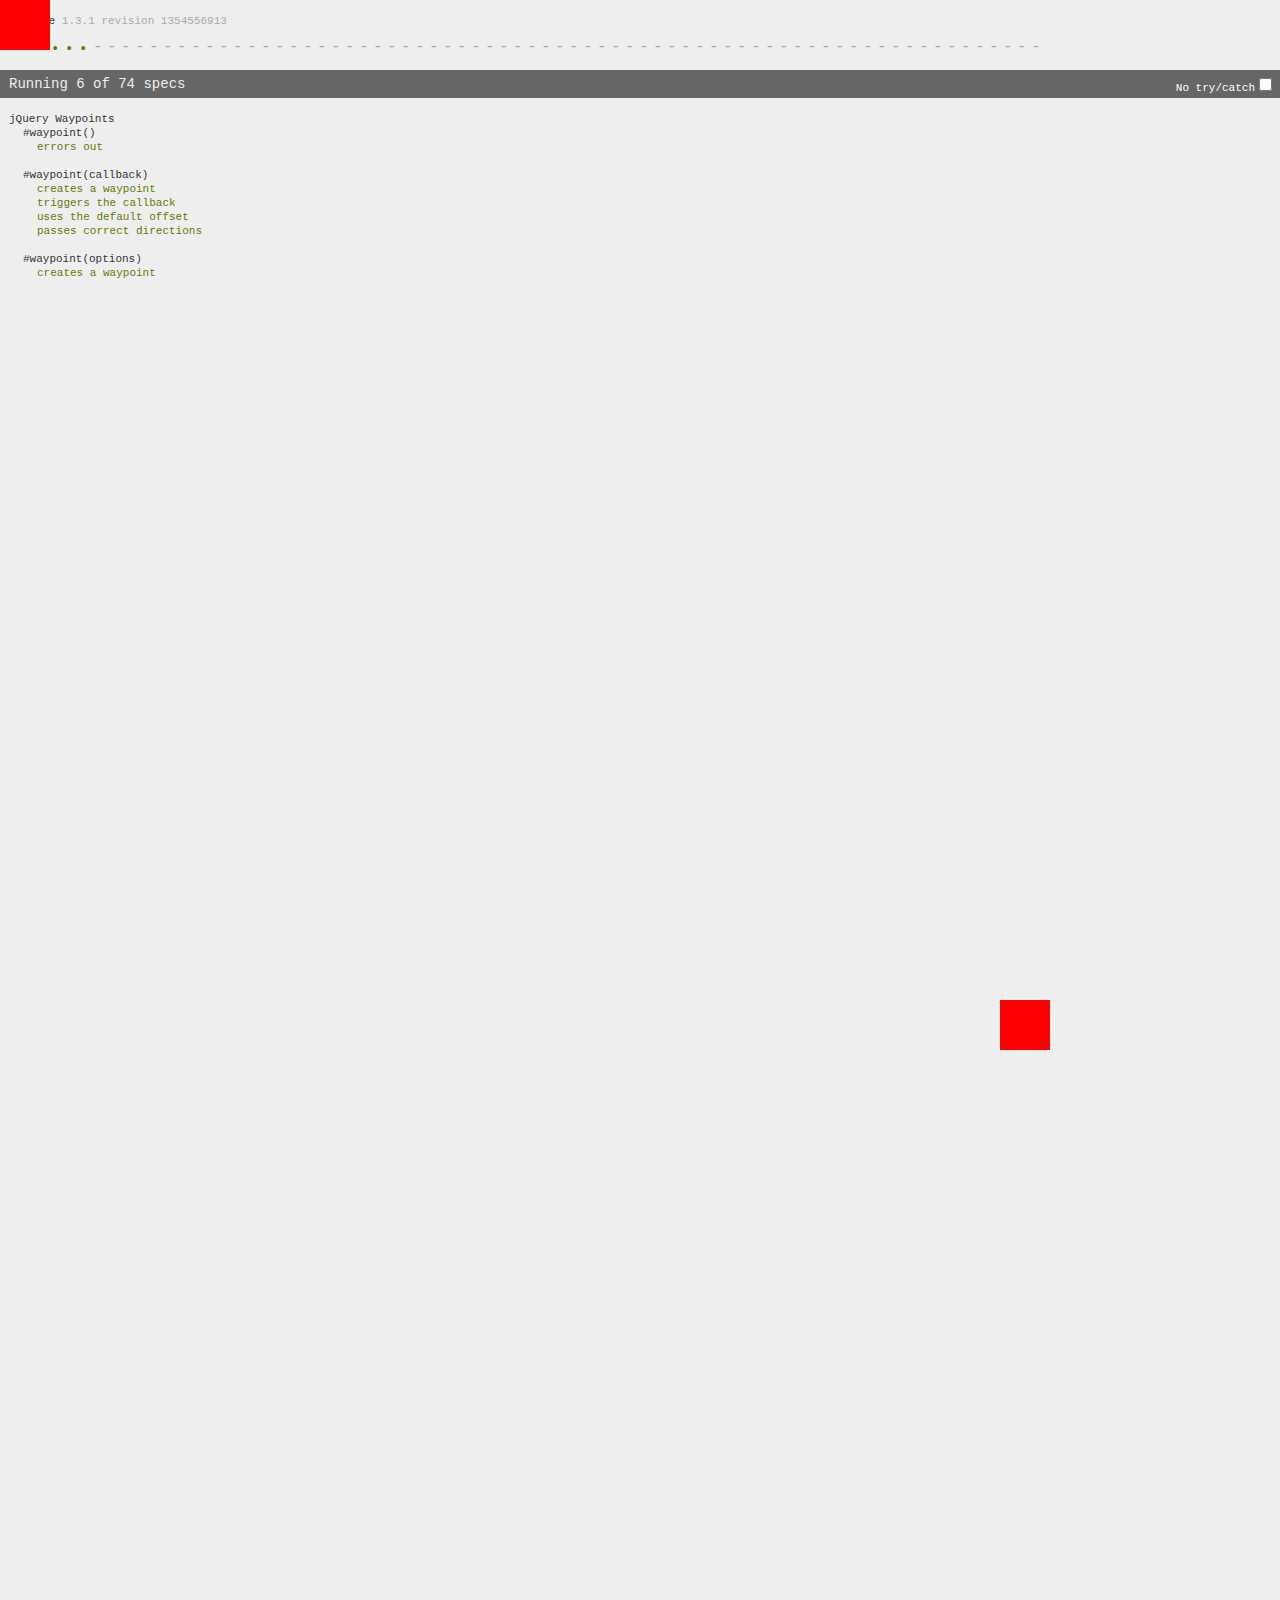
<file: js/imakewebthings-jquery-waypoints-415eb55/test/AMD.html>
<!DOCTYPE HTML PUBLIC "-//W3C//DTD HTML 4.01 Transitional//EN"
  "http://www.w3.org/TR/html4/loose.dtd">
<html>
<head>
	<title>Waypoints AMD Test Runner</title>
	<link rel="stylesheet" type="text/css" href="lib/jasmine.css">
	<script src="lib/coffee-script.js"></script>
	<script src="lib/require.js"></script>
	<script src="lib/testloader.js"></script>

	<script type="text/javascript">
		require.config({
			baseUrl: '../',
			paths : {
				jquery : 'http://ajax.googleapis.com/ajax/libs/jquery/1.8/jquery.min',
				waypoints: 'waypoints',
        jasmine: 'test/lib/jasmine',
        'jasmine-html': 'test/lib/jasmine-html',
        'jasmine-jquery': 'test/lib/jasmine-jquery'
			},
      shim: {
        jasmine: [],
        'jasmine-html': ['jasmine'],
        'jasmine-jquery': ['jquery', 'jasmine']
      }
		});
		require(['jquery', 'waypoints', 'jasmine', 'jasmine-html', 'jasmine-jquery', 'shortcuts/infinite-scroll/waypoints-infinite', 'shortcuts/sticky-elements/waypoints-sticky'], function(){
			testLoader();
		});
	</script>
</head>
<body></body>
</html>
</file>
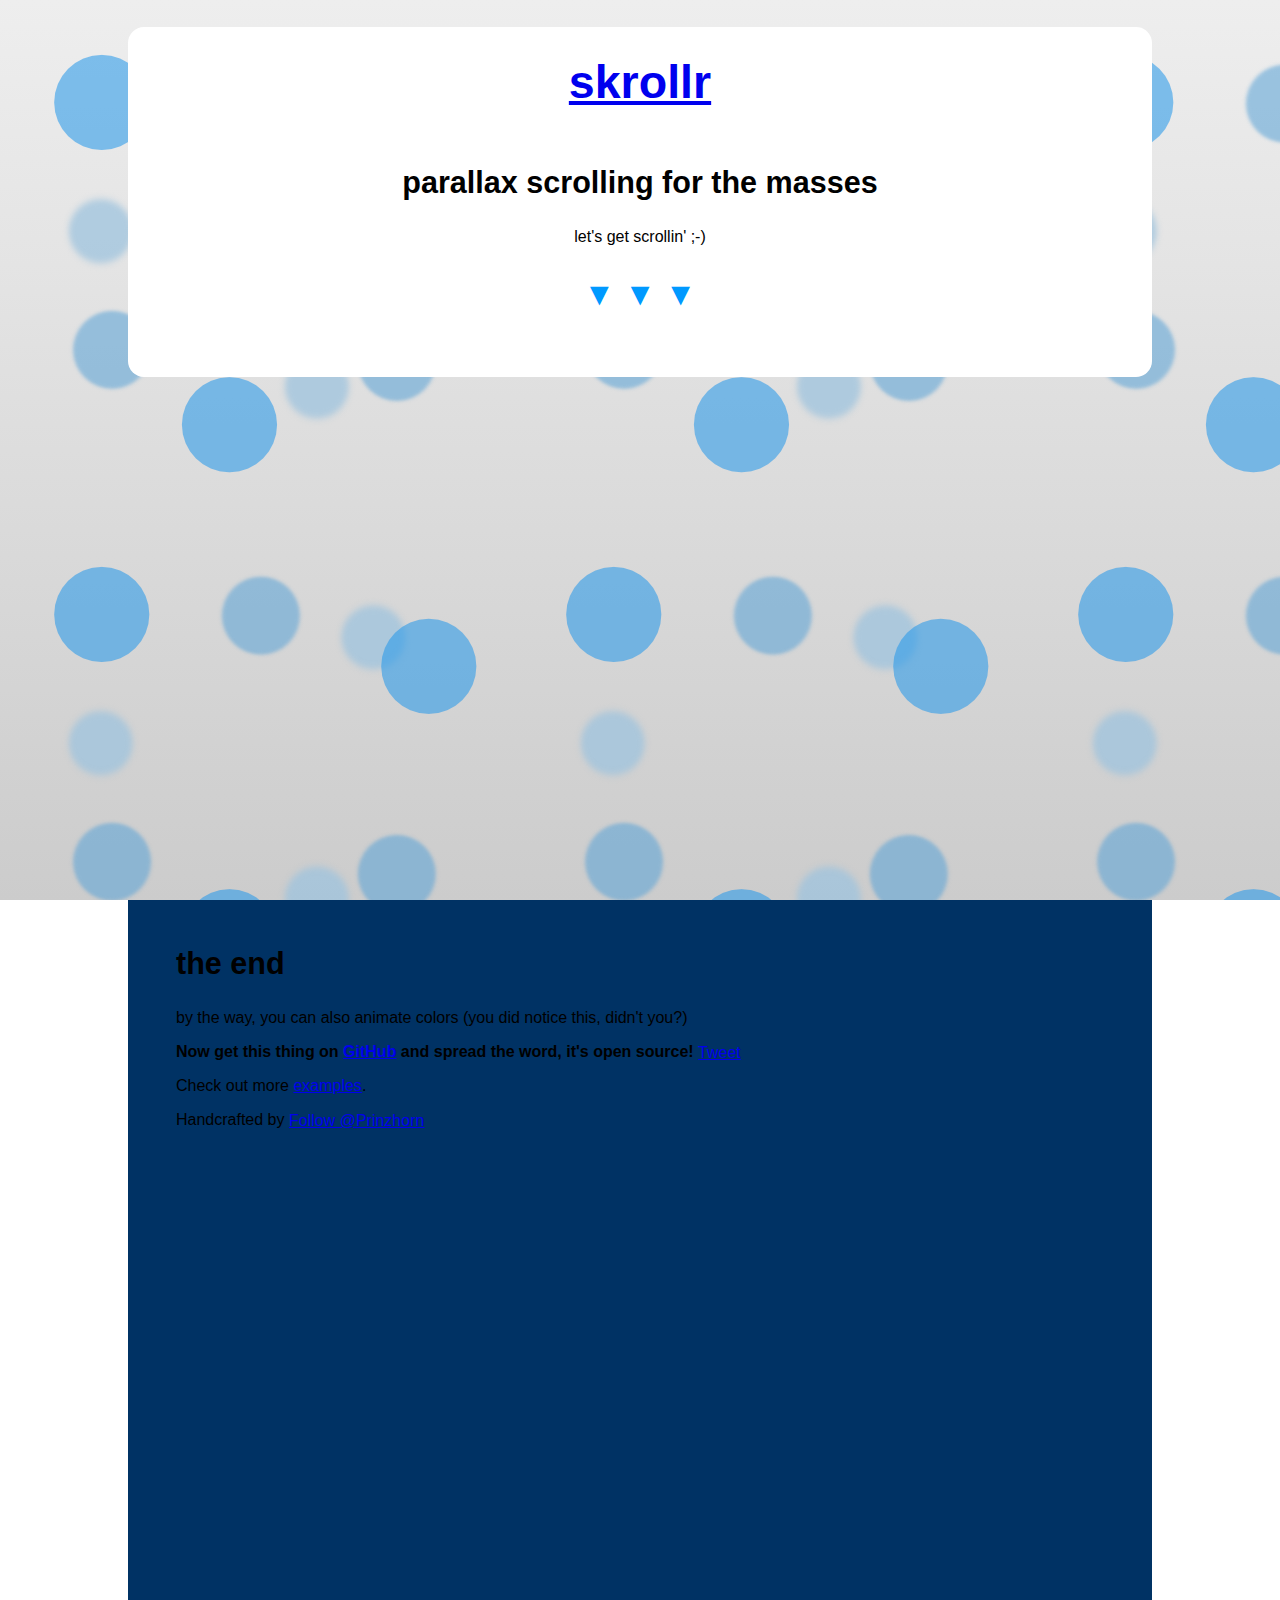
<file: js/skrollr-master/examples/amd.html>
<!DOCTYPE html>
<html>
<head>
	<meta charset="utf-8">

	<meta name="viewport" content="width=device-width, initial-scale=1, maximum-scale=1">

	<title>skrollr - parallax scrolling for the masses</title>

	<link href="fixed-positioning.css" rel="stylesheet" type="text/css" />
	<link href="main.css" rel="stylesheet" type="text/css" />
</head>

<body>
	<div id="bg1" data-0="background-position:0px 0px;" data-end="background-position:-500px -10000px;"></div>
	<div id="bg2" data-0="background-position:0px 0px;" data-end="background-position:-500px -8000px;"></div>
	<div id="bg3" data-0="background-position:0px 0px;" data-end="background-position:-500px -6000px;"></div>

	<div id="progress" data-0="width:0%;background:hsl(200, 100%, 50%);" data-end="width:100%;background:hsl(920, 100%, 50%);"></div>

	<div id="intro" data-0="opacity:1;top:3%;transform:rotate(0deg);transform-origin:0 0;" data-500="opacity:0;top:-10%;transform:rotate(-90deg);">
		<h1><a href="https://github.com/Prinzhorn/skrollr">skrollr</a></h1>
		<h2>parallax scrolling for the masses</h2>
		<p>let's get scrollin' ;-)</p>
		<p class="arrows">▼&nbsp;▼&nbsp;▼</p>
	</div>

	<div id="transform" data-500="transform:scale(0) rotate(0deg);" data-1000="transform:scale(1) rotate(1440deg);opacity:1;" data-1600="" data-1700="transform:scale(5) rotate(3240deg);opacity:0;">
		<h2>transform</h2>
		<p>scale, skew and rotate the sh** out of any element</p>
	</div>

	<div id="properties" data-1700="top:100%;" data-2200="top:0%;" data-3000="display:block;" data-3700="top:-100%;display:none;">
		<h2>all numeric properties</h2>
		<p>width, height, padding, font-size, z-index, blah blah blah</p>
	</div>

	<div id="easing_wrapper" data-0="display:none;" data-3900="display:block;" data-4900="background:rgba(0, 0, 0, 0);color[swing]:rgb(0,0,0);" data-5900="background:rgba(0,0,0,1);color:rgb(255,255,255);" data-10000="top:0%;" data-12000="top:-100%;">
		<div id="easing" data-3900="left:100%" data-4600="left:25%;">
			<h2>easing?</h2>
			<p>sure.</p>
			<p>let me dim the <span data-3900="" data-4900="color[swing]:rgb(0,0,0);" data-5900="color:rgb(255,255,0);">lights</span> for this one...</p>
			<p data-5900="opacity:0;font-size:100%;" data-6500="opacity:1;font-size:150%;">you can set easings for each property and define own easing functions</p>
		</div>

		<div class="drop" data-6500="left:15%;bottom:100%;" data-9500="bottom:0%;">linear</div>
		<div class="drop" data-6500="left:25%;bottom[quadratic]:100%;" data-9500="bottom:0%;">quadratic</div>
		<div class="drop" data-6500="left:35%;bottom[cubic]:100%;" data-9500="bottom:0%;">cubic</div>
		<div class="drop" data-6500="left:45%;bottom[swing]:100%;" data-9500="bottom:0%;">swing</div>
		<div class="drop" data-6500="left:55%;bottom[WTF]:100%;" data-9500="bottom:0%;">WTF</div>
		<div class="drop" data-6500="left:65%;bottom[inverted]:100%;" data-9500="bottom:0%;">inverted</div>
		<div class="drop" data-6500="left:75%;bottom[bounce]:100%;" data-9500="bottom:0%;">bounce</div>
	</div>

	<div id="download" data-10000="top[cubic]:100%;border-radius[cubic]:0em;background:rgb(0,50,100);border-width:0px;" data-12000="top:10%;border-radius:2em;background:rgb(190,230,255);border-width:10px;">
		<h2>the end</h2>
		<p>by the way, you can also animate colors (you did notice this, didn't you?)</p>
		<p><strong>Now get this thing on <a href="https://github.com/Prinzhorn/skrollr">GitHub</a> and spread the word, it's open source!</strong> <a href="https://twitter.com/share" class="twitter-share-button" data-url="http://prinzhorn.github.com/skrollr/" data-via="Prinzhorn">Tweet</a>
		<script>!function(d,s,id){var js,fjs=d.getElementsByTagName(s)[0];if(!d.getElementById(id)){js=d.createElement(s);js.id=id;js.src="//platform.twitter.com/widgets.js";fjs.parentNode.insertBefore(js,fjs);}}(document,"script","twitter-wjs");</script></p>
		<p>Check out more <a href="https://github.com/Prinzhorn/skrollr/tree/master/examples#examples">examples</a>.</p>
		<p>Handcrafted by <a href="https://twitter.com/Prinzhorn" class="twitter-follow-button" data-show-count="false">Follow @Prinzhorn</a>
		<script>!function(d,s,id){var js,fjs=d.getElementsByTagName(s)[0];if(!d.getElementById(id)){js=d.createElement(s);js.id=id;js.src="//platform.twitter.com/widgets.js";fjs.parentNode.insertBefore(js,fjs);}}(document,"script","twitter-wjs");</script></p>
	</div>

	<div id="scrollbar" data-0="top:0%;margin-top:2px;" data-end="top:100%;margin-top:-52px;"></div>

	<script data-main="scripts/main" src="scripts/require.js"></script>

	<!--[if lt IE 9]>
	<script type="text/javascript" src="dist/skrollr.ie.min.js"></script>
	<![endif]-->
</body>

</html>
</file>
<file: css/updated.css>
body {
	margin: 0 0 0 0;
}

.transform {
	height: 340px;
	width: 100%;
	background-color: white;
	position: fixed;
	z-index: 149;
}

/*---------------------BIG FACE HOVER-------------------------*/
.touching {
	height: 320px;
	width: 340px;
	opacity: 0;
	position: absolute;
	top: 0;
	left: 0;
	z-index: 101;
	display: block;
}

.touching:hover ~ .circle {
	opacity: .9;
}
.touching:hover ~ .innerCircle{

	opacity: 1;
	height: 210px;
	width: 210px;
	top: 75px;
	left: 55px;
}

.touching:hover ~ #birdReaper {
	top: 105px;
	left: 85px;
	opacity: 1;
}
.circle {
	height: 320px;
	width: 310px;
	background-color: white;
	opacity: 0;
	position: absolute;
	z-index: 98;
	transition: opacity 1s;
}


.innerCircle {
	border: 2px solid;
	border-color: black;
	height: 276px;
	width: 276px;
	border-radius: 50%;
	position: absolute;
	top: 20px;
	left: 20px;
	z-index: 99; 
	opacity: 0;
	transition: opacity .2s, height .3s, width .3s, top .3s, left .3s;
}

#birdReaper {
	opacity: 0;
	position: absolute;
	top:158px;
	left: 300px;
	transition: opacity .2s, top .6s, left .6s;
	z-index: 100;
	height: 150px;
	width: 150px;
}

.largeImage {
	height: 300px;
	width: 300px;
	position: fixed;
	padding: 20px 0 0 20px;
}


.name {
	position: fixed;
	left: 310px;
	font-size: 600%;
	font-family: 'Lobster';
	top: 100px;
	/*color: #717171;*/
	transition: color .6s;
}

#padding {
	height: 290px;
	width: 100%;
}

.menu {
	width: 100%;
	min-height: 20px;
	overflow: hidden;
	position: relative;
	border-bottom: 1px solid;
	border-color: #D3D3D3;
	z-index: 150;
}

.menu.stuck {
	position: fixed;
	top:0;
	float: left;
	z-index: 150;
}

.menu > div {
	float: right;
	padding: 5px 15px 5px 15px;
	font-size: 200%;
	font-family: 'Lobster';
}

.menu > div:hover{
	background-color: #eaeaea;
}
#buffer {
	height: 340px;
	width: 100%;
	background-color: black;
}
.drawing {
	height: 200px;
	border: 1px solid;
	width: 100%;
}
</file>
<file: css/stylesheet.css>
/* Italic */
@font-face {
    font-family: 'League Gothic italic';
    src: url('leaguegothic-italic-webfont.eot');
    src: url('leaguegothic-italic-webfont.eot?#iefix') format('embedded-opentype'),
         url('leaguegothic-italic-webfont.woff') format('woff'),
         url('leaguegothic-italic-webfont.ttf') format('truetype'),
         url('leaguegothic-italic-webfont.svg#league_gothic_italicregular') format('svg');
    font-weight: normal;
    font-style: italic;

}

/* Regular */
@font-face {
    font-family: 'League Gothic';
    src: url('leaguegothic-regular-webfont.eot');
    src: url('leaguegothic-regular-webfont.eot?#iefix') format('embedded-opentype'),
         url('leaguegothic-regular-webfont.woff') format('woff'),
         url('leaguegothic-regular-webfont.ttf') format('truetype'),
         url('leaguegothic-regular-webfont.svg#league_gothicregular') format('svg');
    font-weight: normal;
    font-style: normal;

}

/* Condensed */
@font-face {
    font-family: 'League Gothic Condensed';
    src: url('leaguegothic-condensed-regular-webfont.eot');
    src: url('leaguegothic-condensed-regular-webfont.eot?#iefix') format('embedded-opentype'),
         url('leaguegothic-condensed-regular-webfont.woff') format('woff'),
         url('leaguegothic-condensed-regular-webfont.ttf') format('truetype'),
         url('leaguegothic-condensed-regular-webfont.svg#league_gothic_condensed-Rg') format('svg');
    font-weight: normal;
    font-style: normal;

}

/* Condensed Italic */
@font-face {
    font-family: 'League Gothic Condensed italic';
    src: url('leaguegothic-condensed-italic-webfont.eot');
    src: url('leaguegothic-condensed-italic-webfont.eot?#iefix') format('embedded-opentype'),
         url('leaguegothic-condensed-italic-webfont.woff') format('woff'),
         url('leaguegothic-condensed-italic-webfont.ttf') format('truetype'),
         url('leaguegothic-condensed-italic-webfont.svg#league_gothic_condensed_itaRg') format('svg');
    font-weight: normal;
    font-style: italic;
}
</file>
<file: js/skrollr-master/examples/fixed-positioning.css>
/*
 * This file is NOT needed in order to use skrollr.
 * The demo uses it and it may help you as well.
 */


html, body {
	width:100%;
	height:100%;
	padding:0;
	margin:0;
	overflow-x:hidden;
}

.skrollable {
	/*
	 * First-level skrollables are positioned relative to window
	 */
	position:fixed;

	/*
	 * Skrollables by default have a z-index of 100 in order to make it easy to position elements in front/back without changing each skrollable
	 */
	z-index:100;
}

.skrollr-mobile .skrollable {
	/*
		May cause issues on Android default browser (see #331 on GitHub).
	*/
	position:absolute;
}

.skrollable .skrollable {
	/*
	 * Second-level skrollables are positioned relative their parent skrollable
	 */
	position:absolute;
}

.skrollable .skrollable .skrollable {
	/*
	 * Third-level (and below) skrollables are positioned static
	 */
	position:static;
}
</file>
<file: js/skrollr-master/examples/main.css>
html, body, div, span, p, a, del, em, img, ol, ul, li, fieldset, form, label {
	margin: 0;
	padding: 0;
	border: 0;
	font-size: 100%;
	font: inherit;
	vertical-align: baseline;
}

article, aside, details, figcaption, figure,
footer, header, hgroup, menu, nav, section {
	display: block;
}

html, body {
	line-height: 1;
	min-height:100%;
	font-family:Artial, Verdana, sans-serif;
}

body {
	background: #eeeeee;
	background: -webkit-linear-gradient(top, #eeeeee, #cccccc 100%);
	background: -moz-linear-gradient(top, #eeeeee, #cccccc 100%);
	background: -o-linear-gradient(top, #eeeeee, #cccccc 100%);
	background: -ms-linear-gradient(top, #eeeeee, #cccccc 100%);
	background: linear-gradient(top, #eeeeee, #cccccc 100%);
	background-attachment:fixed;
}

ol, ul {
	list-style: none;
}

p {
	margin:1em 0;
	line-height:1.1em;
}

q {
	font-style:italic;
	color:#333;
}

h1 {
	font-size:2.91em;
	margin:0;
}

h1 > small {
	text-align:right;
	display:inline-block;
	font-size:.71em;
	text-indent:15em;
	color:#444;
}

h2 {
	color:inherit;
	font-size:1.91em;
	margin:2em 0 1em 0;
}

h2:first-child {margin-top:0;}

h3 {
	color:#333;
	font-size:1.41em;
	margin:1em 0;
}

h4 {
	color:#444;
	font-size:1.11em;
	margin:1em 0;
}

#progress {
	height:2%;
	background:#444;
	bottom:0;
	z-index:200;
}

#scrollbar {
	position:fixed;
	right:2px;
	height:50px;
	width:6px;
	background:#444;
	background:rgba(0,0,0,0.6);
	border:1px solid rgba(255,255,255,0.6);
	z-index:300;
	border-radius:3px;
}

.skrollr-desktop #scrollbar {display:none;}

#bg1, #bg2, #bg3 {
	z-index:50;
	top:0;
	left:0;
	width:100%;
	height:100%;
	background:url(images/bubbles.png) repeat 0 0;
}

#bg2 {
	z-index:49;
	background-image:url(images/bubbles2.png);
}

#bg3 {
	z-index:48;
	background-image:url(images/bubbles3.png);
}

#intro {
	width:80%;
	left:50%;
	top:1em;
	margin-left:-40%;
	padding:2em;
	background:#fff;
	text-align:center;
	border-radius:1em;

	-webkit-transform-origin:0 0;
	-moz-transform-origin:0 0;
	-ms-transform-origin:0 0;
	-o-transform-origin:0 0;
	transform-origin:0 0;

	-webkit-box-sizing: border-box;
	-moz-box-sizing: border-box;
	box-sizing: border-box;
}

#intro .arrows {
	font-size:2em;
	color:#09f;
}

#transform {
	width:70%;
	left:50%;
	top:20%;
	margin-left:-35%;
	text-align:center;
	font-size:150%;

	.transform-origin(50%, 50%);
}

#properties {
	width:100%;
	height:100%;
	padding-top:10%;
	text-align:center;

	-webkit-box-sizing: border-box;
	-moz-box-sizing: border-box;
	box-sizing: border-box;
}

#easing_wrapper {
	width:100%;
	height:100%;
}

#easing {
	top:10%;
	width:50%;
	z-index:101;
}

.drop {
	background:#09f;
	font-weight:bold;
	padding:1em;
}

#download {
	width:80%;
	left:10%;
	height:80%;
	padding:3em;
	border:0 solid #222;

	-webkit-box-sizing: border-box;
	-moz-box-sizing: border-box;
	box-sizing: border-box;
}

.twitter-share-button, .twitter-follow-button {
	vertical-align:middle;
}
</file>
<file: js/imakewebthings-jquery-waypoints-415eb55/test/lib/jasmine.css>
body { background-color: #eeeeee; padding: 0; margin: 5px; overflow-y: scroll; }

#HTMLReporter { font-size: 11px; font-family: Monaco, "Lucida Console", monospace; line-height: 14px; color: #333333; }
#HTMLReporter a { text-decoration: none; }
#HTMLReporter a:hover { text-decoration: underline; }
#HTMLReporter p, #HTMLReporter h1, #HTMLReporter h2, #HTMLReporter h3, #HTMLReporter h4, #HTMLReporter h5, #HTMLReporter h6 { margin: 0; line-height: 14px; }
#HTMLReporter .banner, #HTMLReporter .symbolSummary, #HTMLReporter .summary, #HTMLReporter .resultMessage, #HTMLReporter .specDetail .description, #HTMLReporter .alert .bar, #HTMLReporter .stackTrace { padding-left: 9px; padding-right: 9px; }
#HTMLReporter #jasmine_content { position: fixed; right: 100%; }
#HTMLReporter .version { color: #aaaaaa; }
#HTMLReporter .banner { margin-top: 14px; }
#HTMLReporter .duration { color: #aaaaaa; float: right; }
#HTMLReporter .symbolSummary { overflow: hidden; *zoom: 1; margin: 14px 0; }
#HTMLReporter .symbolSummary li { display: block; float: left; height: 7px; width: 14px; margin-bottom: 7px; font-size: 16px; }
#HTMLReporter .symbolSummary li.passed { font-size: 14px; }
#HTMLReporter .symbolSummary li.passed:before { color: #5e7d00; content: "\02022"; }
#HTMLReporter .symbolSummary li.failed { line-height: 9px; }
#HTMLReporter .symbolSummary li.failed:before { color: #b03911; content: "x"; font-weight: bold; margin-left: -1px; }
#HTMLReporter .symbolSummary li.skipped { font-size: 14px; }
#HTMLReporter .symbolSummary li.skipped:before { color: #bababa; content: "\02022"; }
#HTMLReporter .symbolSummary li.pending { line-height: 11px; }
#HTMLReporter .symbolSummary li.pending:before { color: #aaaaaa; content: "-"; }
#HTMLReporter .exceptions { color: #fff; float: right; margin-top: 5px; margin-right: 5px; }
#HTMLReporter .bar { line-height: 28px; font-size: 14px; display: block; color: #eee; }
#HTMLReporter .runningAlert { background-color: #666666; }
#HTMLReporter .skippedAlert { background-color: #aaaaaa; }
#HTMLReporter .skippedAlert:first-child { background-color: #333333; }
#HTMLReporter .skippedAlert:hover { text-decoration: none; color: white; text-decoration: underline; }
#HTMLReporter .passingAlert { background-color: #a6b779; }
#HTMLReporter .passingAlert:first-child { background-color: #5e7d00; }
#HTMLReporter .failingAlert { background-color: #cf867e; }
#HTMLReporter .failingAlert:first-child { background-color: #b03911; }
#HTMLReporter .results { margin-top: 14px; }
#HTMLReporter #details { display: none; }
#HTMLReporter .resultsMenu, #HTMLReporter .resultsMenu a { background-color: #fff; color: #333333; }
#HTMLReporter.showDetails .summaryMenuItem { font-weight: normal; text-decoration: inherit; }
#HTMLReporter.showDetails .summaryMenuItem:hover { text-decoration: underline; }
#HTMLReporter.showDetails .detailsMenuItem { font-weight: bold; text-decoration: underline; }
#HTMLReporter.showDetails .summary { display: none; }
#HTMLReporter.showDetails #details { display: block; }
#HTMLReporter .summaryMenuItem { font-weight: bold; text-decoration: underline; }
#HTMLReporter .summary { margin-top: 14px; }
#HTMLReporter .summary .suite .suite, #HTMLReporter .summary .specSummary { margin-left: 14px; }
#HTMLReporter .summary .specSummary.passed a { color: #5e7d00; }
#HTMLReporter .summary .specSummary.failed a { color: #b03911; }
#HTMLReporter .description + .suite { margin-top: 0; }
#HTMLReporter .suite { margin-top: 14px; }
#HTMLReporter .suite a { color: #333333; }
#HTMLReporter #details .specDetail { margin-bottom: 28px; }
#HTMLReporter #details .specDetail .description { display: block; color: white; background-color: #b03911; }
#HTMLReporter .resultMessage { padding-top: 14px; color: #333333; }
#HTMLReporter .resultMessage span.result { display: block; }
#HTMLReporter .stackTrace { margin: 5px 0 0 0; max-height: 224px; overflow: auto; line-height: 18px; color: #666666; border: 1px solid #ddd; background: white; white-space: pre; }

#TrivialReporter { padding: 8px 13px; position: absolute; top: 0; bottom: 0; left: 0; right: 0; overflow-y: scroll; background-color: white; font-family: "Helvetica Neue Light", "Lucida Grande", "Calibri", "Arial", sans-serif; /*.resultMessage {*/ /*white-space: pre;*/ /*}*/ }
#TrivialReporter a:visited, #TrivialReporter a { color: #303; }
#TrivialReporter a:hover, #TrivialReporter a:active { color: blue; }
#TrivialReporter .run_spec { float: right; padding-right: 5px; font-size: .8em; text-decoration: none; }
#TrivialReporter .banner { color: #303; background-color: #fef; padding: 5px; }
#TrivialReporter .logo { float: left; font-size: 1.1em; padding-left: 5px; }
#TrivialReporter .logo .version { font-size: .6em; padding-left: 1em; }
#TrivialReporter .runner.running { background-color: yellow; }
#TrivialReporter .options { text-align: right; font-size: .8em; }
#TrivialReporter .suite { border: 1px outset gray; margin: 5px 0; padding-left: 1em; }
#TrivialReporter .suite .suite { margin: 5px; }
#TrivialReporter .suite.passed { background-color: #dfd; }
#TrivialReporter .suite.failed { background-color: #fdd; }
#TrivialReporter .spec { margin: 5px; padding-left: 1em; clear: both; }
#TrivialReporter .spec.failed, #TrivialReporter .spec.passed, #TrivialReporter .spec.skipped { padding-bottom: 5px; border: 1px solid gray; }
#TrivialReporter .spec.failed { background-color: #fbb; border-color: red; }
#TrivialReporter .spec.passed { background-color: #bfb; border-color: green; }
#TrivialReporter .spec.skipped { background-color: #bbb; }
#TrivialReporter .messages { border-left: 1px dashed gray; padding-left: 1em; padding-right: 1em; }
#TrivialReporter .passed { background-color: #cfc; display: none; }
#TrivialReporter .failed { background-color: #fbb; }
#TrivialReporter .skipped { color: #777; background-color: #eee; display: none; }
#TrivialReporter .resultMessage span.result { display: block; line-height: 2em; color: black; }
#TrivialReporter .resultMessage .mismatch { color: black; }
#TrivialReporter .stackTrace { white-space: pre; font-size: .8em; margin-left: 10px; max-height: 5em; overflow: auto; border: 1px inset red; padding: 1em; background: #eef; }
#TrivialReporter .finished-at { padding-left: 1em; font-size: .6em; }
#TrivialReporter.show-passed .passed, #TrivialReporter.show-skipped .skipped { display: block; }
#TrivialReporter #jasmine_content { position: fixed; right: 100%; }
#TrivialReporter .runner { border: 1px solid gray; display: block; margin: 5px 0; padding: 2px 0 2px 10px; }
</file>
<file: js/skrollr-master/test/qunit.css>
/**
 * QUnit v1.5.0 - A JavaScript Unit Testing Framework
 *
 * http://docs.jquery.com/QUnit
 *
 * Copyright (c) 2012 John Resig, JÃ¶rn Zaefferer
 * Dual licensed under the MIT (MIT-LICENSE.txt)
 * or GPL (GPL-LICENSE.txt) licenses.
 */

/** Font Family and Sizes */

#qunit-tests, #qunit-header, #qunit-banner, #qunit-testrunner-toolbar, #qunit-userAgent, #qunit-testresult {
    font-family: "Helvetica Neue Light", "HelveticaNeue-Light", "Helvetica Neue", Calibri, Helvetica, Arial, sans-serif;
}

#qunit-testrunner-toolbar, #qunit-userAgent, #qunit-testresult, #qunit-tests li { font-size: small; }
#qunit-tests { font-size: smaller; }


/** Resets */

#qunit-tests, #qunit-tests ol, #qunit-header, #qunit-banner, #qunit-userAgent, #qunit-testresult {
	margin: 0;
	padding: 0;
}


/** Header */

#qunit-header {
	padding: 0.5em 0 0.5em 1em;

	color: #8699a4;
	background-color: #0d3349;

	font-size: 1.5em;
	line-height: 1em;
	font-weight: normal;

	border-radius: 15px 15px 0 0;
	-moz-border-radius: 15px 15px 0 0;
	-webkit-border-top-right-radius: 15px;
	-webkit-border-top-left-radius: 15px;
}

#qunit-header a {
	text-decoration: none;
	color: #c2ccd1;
}

#qunit-header a:hover,
#qunit-header a:focus {
	color: #fff;
}

#qunit-header label {
	display: inline-block;
}

#qunit-banner {
	height: 5px;
}

#qunit-testrunner-toolbar {
	padding: 0.5em 0 0.5em 2em;
	color: #5E740B;
	background-color: #eee;
}

#qunit-userAgent {
	padding: 0.5em 0 0.5em 2.5em;
	background-color: #2b81af;
	color: #fff;
	text-shadow: rgba(0, 0, 0, 0.5) 2px 2px 1px;
}


/** Tests: Pass/Fail */

#qunit-tests {
	list-style-position: inside;
}

#qunit-tests li {
	padding: 0.4em 0.5em 0.4em 2.5em;
	border-bottom: 1px solid #fff;
	list-style-position: inside;
}

#qunit-tests.hidepass li.pass, #qunit-tests.hidepass li.running  {
	display: none;
}

#qunit-tests li strong {
	cursor: pointer;
}

#qunit-tests li a {
	padding: 0.5em;
	color: #c2ccd1;
	text-decoration: none;
}
#qunit-tests li a:hover,
#qunit-tests li a:focus {
	color: #000;
}

#qunit-tests ol {
	margin-top: 0.5em;
	padding: 0.5em;

	background-color: #fff;

	border-radius: 15px;
	-moz-border-radius: 15px;
	-webkit-border-radius: 15px;

	box-shadow: inset 0px 2px 13px #999;
	-moz-box-shadow: inset 0px 2px 13px #999;
	-webkit-box-shadow: inset 0px 2px 13px #999;
}

#qunit-tests table {
	border-collapse: collapse;
	margin-top: .2em;
}

#qunit-tests th {
	text-align: right;
	vertical-align: top;
	padding: 0 .5em 0 0;
}

#qunit-tests td {
	vertical-align: top;
}

#qunit-tests pre {
	margin: 0;
	white-space: pre-wrap;
	word-wrap: break-word;
}

#qunit-tests del {
	background-color: #e0f2be;
	color: #374e0c;
	text-decoration: none;
}

#qunit-tests ins {
	background-color: #ffcaca;
	color: #500;
	text-decoration: none;
}

/*** Test Counts */

#qunit-tests b.counts                       { color: black; }
#qunit-tests b.passed                       { color: #5E740B; }
#qunit-tests b.failed                       { color: #710909; }

#qunit-tests li li {
	margin: 0.5em;
	padding: 0.4em 0.5em 0.4em 0.5em;
	background-color: #fff;
	border-bottom: none;
	list-style-position: inside;
}

/*** Passing Styles */

#qunit-tests li li.pass {
	color: #5E740B;
	background-color: #fff;
	border-left: 26px solid #C6E746;
}

#qunit-tests .pass                          { color: #528CE0; background-color: #D2E0E6; }
#qunit-tests .pass .test-name               { color: #366097; }

#qunit-tests .pass .test-actual,
#qunit-tests .pass .test-expected           { color: #999999; }

#qunit-banner.qunit-pass                    { background-color: #C6E746; }

/*** Failing Styles */

#qunit-tests li li.fail {
	color: #710909;
	background-color: #fff;
	border-left: 26px solid #EE5757;
	white-space: pre;
}

#qunit-tests > li:last-child {
	border-radius: 0 0 15px 15px;
	-moz-border-radius: 0 0 15px 15px;
	-webkit-border-bottom-right-radius: 15px;
	-webkit-border-bottom-left-radius: 15px;
}

#qunit-tests .fail                          { color: #000000; background-color: #EE5757; }
#qunit-tests .fail .test-name,
#qunit-tests .fail .module-name             { color: #000000; }

#qunit-tests .fail .test-actual             { color: #EE5757; }
#qunit-tests .fail .test-expected           { color: green;   }

#qunit-banner.qunit-fail                    { background-color: #EE5757; }


/** Result */

#qunit-testresult {
	padding: 0.5em 0.5em 0.5em 2.5em;

	color: #2b81af;
	background-color: #D2E0E6;

	border-bottom: 1px solid white;
}
#qunit-testresult .module-name {
	font-weight: bold;
}

/** Fixture */

#qunit-fixture {
	position: absolute;
	top: -10000px;
	left: -10000px;
	width: 1000px;
	height: 1000px;
}
</file>
